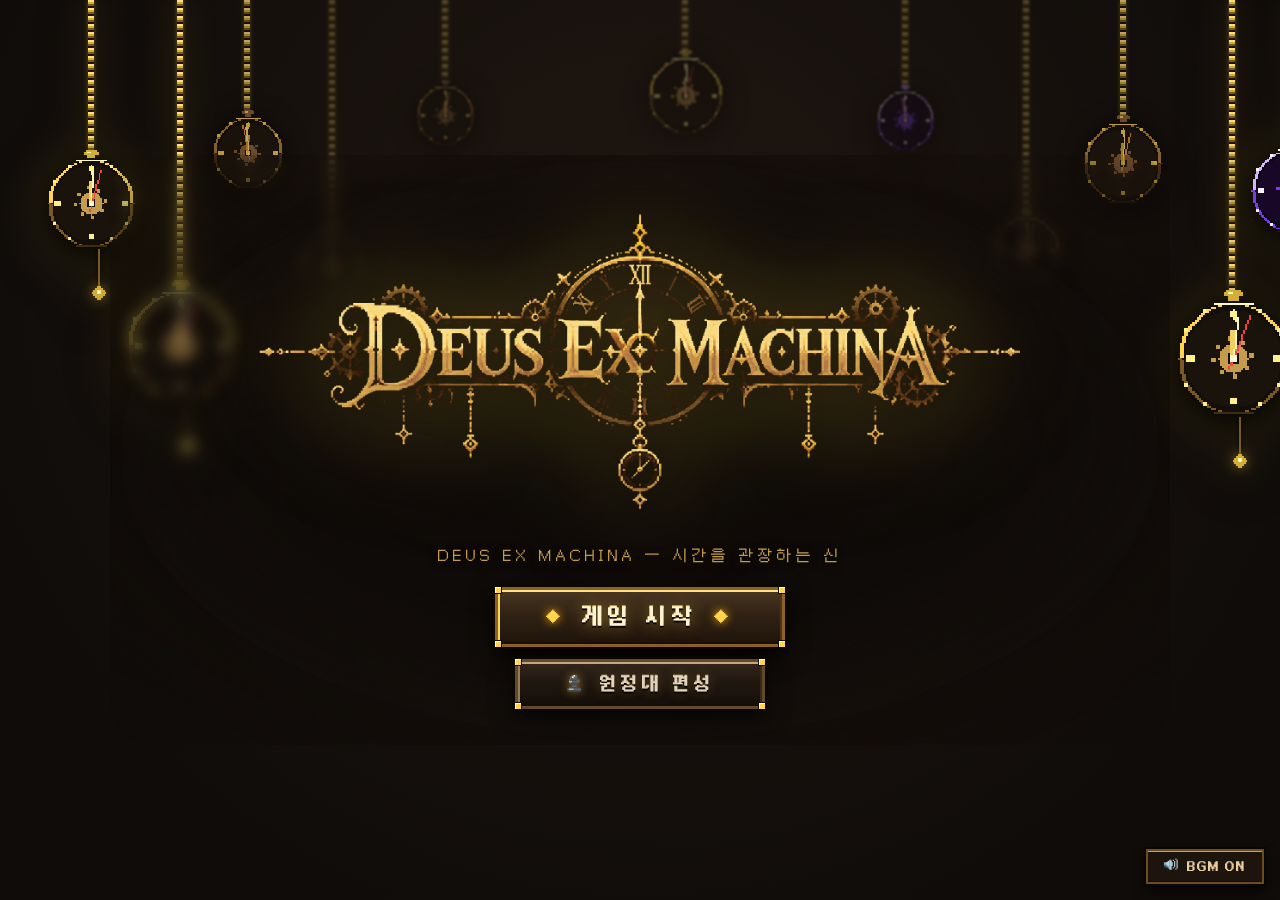
<file: index.html>
<!DOCTYPE html>
<html lang="ko">
<head>
<meta charset="UTF-8">
<meta name="viewport" content="width=device-width, initial-scale=1">
<title>데우스 엑스 마키나 - Deus Ex Machina</title>
<!-- 모나 폰트는 style.css의 @font-face로 로드 (file:// 환경에서 preload CORS 오류 방지) -->
<!-- GSAP 3: 부드러운 물리/모션 트위닝 -->
<script src="https://cdnjs.cloudflare.com/ajax/libs/gsap/3.12.5/gsap.min.js"></script>
<link rel="stylesheet" href="style.css">
</head>
<body>
<div id="app"></div>
<div id="modal"></div>
<div id="chronos-cutscene-overlay" class="chronos-cutscene-overlay" style="display:none;"></div>

<!-- 상시 BGM 음소거 버튼 -->
<button id="bgm-mute-btn" class="bgm-mute-btn" onclick="if(window.BGM) BGM.toggleMute();" title="배경음악 음소거 토글">
  <span class="bgm-icon">🔊</span>
  <span class="bgm-label">BGM ON</span>
</button>

<!-- 사운드 및 모션 라이브러리 -->
<script src="js/audio.js"></script>
<script src="js/clock.js"></script>
<script src="js/fx.js"></script>
<!-- 게임 로직 스크립트 -->
<script src="js/data.js"></script>
<script src="js/battle.js"></script>
<script src="js/main.js"></script>
</body>
</html>
</file>
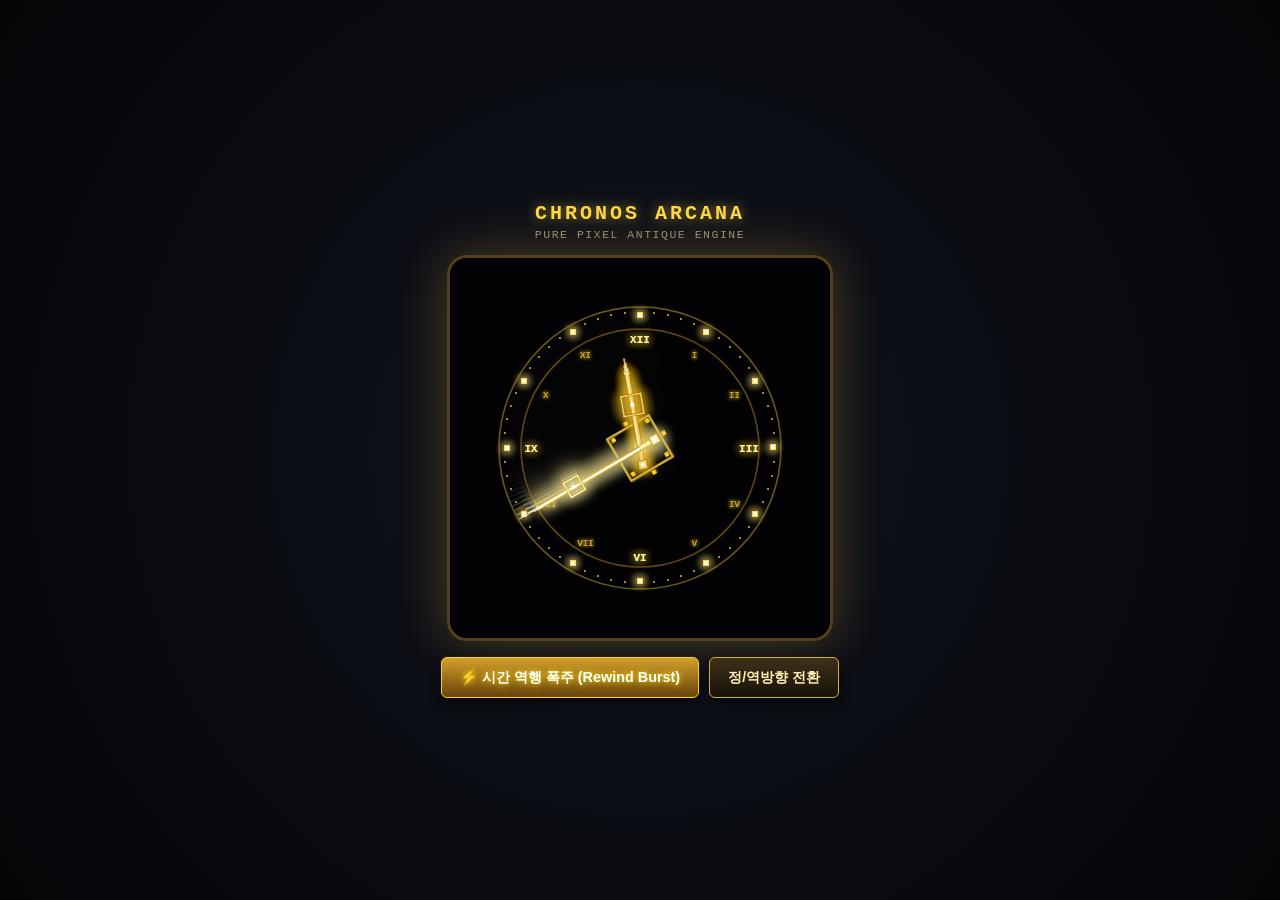
<file: ultimate_pure_clock.html>
<!DOCTYPE html>
<html lang="ko">
<head>
  <meta charset="UTF-8">
  <meta name="viewport" content="width=device-width, initial-scale=1.0, maximum-scale=1.0, user-scalable=no">
  <title>Ultimate Ornate Pixel Clock</title>
  <style>
    * { box-sizing: border-box; margin: 0; padding: 0; user-select: none; }
    body {
      background: radial-gradient(circle at center, #121520 0%, #040507 100%);
      color: #f3e5ab;
      font-family: 'Courier New', monospace;
      min-height: 100vh;
      display: flex;
      flex-direction: column;
      align-items: center;
      justify-content: center;
      overflow: hidden;
    }
    .hud-title { text-align: center; margin-bottom: 14px; z-index: 10; }
    .hud-title h1 {
      font-size: 1.25rem; letter-spacing: 3px; color: #ffd740;
      text-shadow: 0 0 12px rgba(255, 215, 64, 0.6); margin-bottom: 3px;
    }
    .hud-title p { font-size: 0.72rem; color: #9e8e6b; letter-spacing: 1.5px; }
    
    .canvas-container {
      position: relative;
      border: 3px solid #54411a;
      border-radius: 20px;
      background: #000;
      box-shadow: 0 0 50px rgba(255, 200, 50, 0.25), inset 0 0 40px rgba(0, 0, 0, 0.95);
      overflow: hidden;
    }
    canvas {
      display: block;
      image-rendering: pixelated;
      image-rendering: crisp-edges;
    }
    
    .controls {
      margin-top: 16px;
      display: flex;
      gap: 10px;
      z-index: 10;
    }
    button {
      background: linear-gradient(180deg, #3d3118 0%, #171108 100%);
      border: 1px solid #d4af37;
      color: #ffecb3;
      padding: 10px 18px;
      border-radius: 6px;
      font-size: 0.9rem;
      font-weight: bold;
      cursor: pointer;
      box-shadow: 0 4px 12px rgba(0,0,0,0.6);
      transition: all 0.1s;
    }
    button:active {
      transform: scale(0.96);
      background: #524221;
    }
    #btnBurst {
      background: linear-gradient(180deg, #d49f2b 0%, #66430b 100%);
      border-color: #ffd700;
      color: #fff;
      text-shadow: 0 0 6px #ffea00;
    }
  </style>
</head>
<body>

  <div class="hud-title">
    <h1>CHRONOS ARCANA</h1>
    <p>PURE PIXEL ANTIQUE ENGINE</p>
  </div>

  <div class="canvas-container">
    <canvas id="clock" width="380" height="380"></canvas>
  </div>

  <div class="controls">
    <button id="btnBurst">⚡ 시간 역행 폭주 (Rewind Burst)</button>
    <button id="btnToggle">정/역방향 전환</button>
  </div>

  <script>
    const canvas = document.getElementById('clock');
    const ctx = canvas.getContext('2d');
    const W = canvas.width;
    const H = canvas.height;
    const CX = W / 2;
    const CY = H / 2;
    const RADIUS = 145;

    let minuteAngle = 0;
    let hourAngle = 0;
    let gearAngle = 0;
    let baseSpeed = 0.035;
    let burstSpeed = 0;
    let isRewinding = true;

    const ROMAN = ["XII", "I", "II", "III", "IV", "V", "VI", "VII", "VIII", "IX", "X", "XI"];

    function pxRect(x, y, w, h, fill, glow = null, blur = 0) {
      ctx.save();
      if (glow && blur > 0) {
        ctx.shadowColor = glow;
        ctx.shadowBlur = blur;
      }
      ctx.fillStyle = fill;
      ctx.fillRect(Math.floor(x), Math.floor(y), w, h);
      ctx.restore();
    }

    // 1. 다이얼 및 눈금 (고퀄리티 보석 핀치 + 로마숫자)
    function drawDial() {
      // 내곽 황금 링
      ctx.save();
      ctx.strokeStyle = 'rgba(212, 175, 55, 0.25)';
      ctx.lineWidth = 1.5;
      ctx.beginPath();
      ctx.arc(CX, CY, RADIUS - 4, 0, Math.PI * 2);
      ctx.stroke();

      ctx.beginPath();
      ctx.arc(CX, CY, RADIUS - 26, 0, Math.PI * 2);
      ctx.strokeStyle = 'rgba(168, 126, 32, 0.3)';
      ctx.stroke();
      ctx.restore();

      for (let i = 0; i < 60; i++) {
        const ang = (i * Math.PI / 30) - Math.PI / 2;
        const isMajor = (i % 5 === 0);
        const isQuarter = (i % 15 === 0);

        if (isMajor) {
          const pDist = RADIUS - 12;
          const mx = CX + Math.cos(ang) * pDist;
          const my = CY + Math.sin(ang) * pDist;

          // 보석 눈금 소켓
          pxRect(mx - 3, my - 3, 6, 6, '#ffd54f', '#ffe27d', 8);
          pxRect(mx - 2, my - 2, 4, 4, '#fff9c4');
          pxRect(mx - 1, my - 1, 2, 2, '#ffffff');

          // 로마 숫자
          const numIdx = i / 5;
          const numDist = RADIUS - 36;
          const nx = CX + Math.cos(ang) * numDist;
          const ny = CY + Math.sin(ang) * numDist + 4;

          ctx.save();
          ctx.font = isQuarter ? 'bold 11px "Courier New", monospace' : '9px "Courier New", monospace';
          ctx.textAlign = 'center';
          ctx.fillStyle = isQuarter ? '#fff199' : '#d4af37';
          ctx.shadowColor = 'rgba(255, 215, 64, 0.7)';
          ctx.shadowBlur = isQuarter ? 8 : 4;
          ctx.fillText(ROMAN[numIdx], nx, ny);
          ctx.restore();
        } else {
          const sx = CX + Math.cos(ang) * (RADIUS - 10);
          const sy = CY + Math.sin(ang) * (RADIUS - 10);
          pxRect(sx - 1, sy - 1, 2, 2, 'rgba(224, 185, 75, 0.5)');
        }
      }
    }

    // 2. 중앙 톱니바퀴 메커니즘
    function drawGears() {
      ctx.save();
      ctx.translate(CX, CY);
      ctx.rotate(gearAngle);
      ctx.strokeStyle = '#d4af37';
      ctx.lineWidth = 2;
      ctx.strokeRect(-24, -24, 48, 48);

      for (let g = 0; g < 8; g++) {
        const ga = g * (Math.PI / 4);
        pxRect(Math.cos(ga) * 28 - 2, Math.sin(ga) * 28 - 2, 4, 4, '#ffca28');
      }
      ctx.restore();

      // 중앙 보석 너트
      pxRect(CX - 5, CY - 5, 10, 10, '#ffd54f', '#ffd740', 14);
      pxRect(CX - 3, CY - 3, 6, 6, '#fffbe6');
      pxRect(CX - 1, CY - 1, 2, 2, '#ffffff');
    }

    // 3. 초고퀄 앤티크 바늘 렌더러 (클로버 장식 + 입체 음영)
    function drawOrnateHand(angle, length, isHour) {
      ctx.save();
      ctx.translate(CX, CY);
      ctx.rotate(angle);

      const bodyColor = isHour ? '#f5ce62' : '#fff4b8';
      const shadowColor = isHour ? '#8c5e0d' : '#b88b23';
      const highlight = '#ffffff';

      ctx.shadowColor = isHour ? 'rgba(255, 200, 40, 0.8)' : 'rgba(255, 240, 160, 0.95)';
      ctx.shadowBlur = isHour ? 12 : 16;

      // 후면 카운터웨이트 (무게추)
      pxRect(-3, 0, 6, 16, shadowColor);
      pxRect(-2, 0, 4, 16, bodyColor);
      pxRect(-5, 12, 10, 10, shadowColor);
      pxRect(-4, 13, 8, 8, bodyColor);
      pxRect(-2, 15, 4, 4, highlight);

      // 메인 바늘 기둥
      const w = isHour ? 4 : 3;
      pxRect(-w / 2 - 1, -length, w + 2, length, shadowColor);
      pxRect(-w / 2, -length, w, length, bodyColor);
      pxRect(-0.5, -length, 1, length, highlight);

      // 바로크풍 고딕 장식 고리
      const ornY = -length * (isHour ? 0.58 : 0.64);
      const ornSize = isHour ? 20 : 16;
      ctx.strokeStyle = shadowColor;
      ctx.lineWidth = 2.5;
      ctx.strokeRect(-ornSize / 2, ornY - ornSize / 2, ornSize, ornSize);
      ctx.strokeStyle = bodyColor;
      ctx.lineWidth = 1.5;
      ctx.strokeRect(-ornSize / 2, ornY - ornSize / 2, ornSize, ornSize);
      pxRect(-2, ornY - 2, 4, 4, highlight);

      // 뾰족한 창끝 팁 (Spear Tip)
      const tipLen = isHour ? 16 : 22;
      for (let t = 0; t < tipLen; t++) {
        const tw = Math.max(1, Math.floor((1 - t / tipLen) * (isHour ? 6 : 4)));
        pxRect(-tw / 2, -length - t, tw, 1, (t % 2 === 0) ? highlight : bodyColor);
      }

      ctx.restore();
    }

    // 메인 렌더 루프
    function render() {
      // 잔상 연출 (Motion Blur)
      ctx.fillStyle = burstSpeed > 0.05 ? 'rgba(4, 5, 7, 0.18)' : 'rgba(4, 5, 7, 0.35)';
      ctx.fillRect(0, 0, W, H);

      const dir = isRewinding ? -1 : 1;
      const speed = (baseSpeed + burstSpeed) * dir;
      minuteAngle += speed;
      hourAngle += speed / 12;
      gearAngle -= speed * 0.5;

      if (burstSpeed > 0.001) {
        burstSpeed *= 0.97;
      } else {
        burstSpeed = 0;
      }

      // 렌더 계층 순서
      drawDial();
      drawGears();
      drawOrnateHand(hourAngle, RADIUS * 0.52, true);   // 시침
      drawOrnateHand(minuteAngle, RADIUS * 0.82, false); // 분침

      requestAnimationFrame(render);
    }

    document.getElementById('btnBurst').addEventListener('click', () => {
      isRewinding = true;
      burstSpeed = 0.65;
    });

    document.getElementById('btnToggle').addEventListener('click', () => {
      isRewinding = !isRewinding;
    });

    render();
  </script>
</body>
</html>
</file>
<file: style.css>
/* ===== 모나 폰트 (Mona Font) 로컬 웹폰트 등록 ===== */
@font-face {
  font-family: 'MonaFont';
  src: url('fonts/Mona12.ttf') format('truetype');
  font-weight: 400;
  font-style: normal;
  font-display: swap;
}

@font-face {
  font-family: 'MonaFont';
  src: url('fonts/Mona12-Bold.ttf') format('truetype');
  font-weight: 700;
  font-style: normal;
  font-display: swap;
}

@font-face {
  font-family: 'MonaFont';
  src: url('fonts/Mona12-Bold.ttf') format('truetype');
  font-weight: 900;
  font-style: normal;
  font-display: swap;
}

@font-face {
  font-family: 'Mona';
  src: url('fonts/Mona12.ttf') format('truetype');
  font-weight: 400;
  font-style: normal;
  font-display: swap;
}

@font-face {
  font-family: 'Mona';
  src: url('fonts/Mona12-Bold.ttf') format('truetype');
  font-weight: 700;
  font-style: normal;
  font-display: swap;
}

@font-face {
  font-family: 'Mona';
  src: url('fonts/Mona12-Bold.ttf') format('truetype');
  font-weight: 900;
  font-style: normal;
  font-display: swap;
}

/* ===== 메이플 체스 디펜스 : 디자인 시스템 ===== */
:root {
  --bg-deep: #0f0c0a;
  --bg-dark: #191410;
  --bg-panel: #241c15;
  --bg-parchment: #ecdcb9;
  --bg-parchment-dark: #d8c29d;
  
  --gold-light: #f5d77f;
  --gold-main: #c59b4c;
  --gold-dark: #7a5a22;
  --gold-glow: rgba(197, 155, 76, 0.45);
  
  --crimson: #a62a2a;
  --crimson-light: #e04545;
  --blue-mana: #3b82f6;
  --blue-mana-glow: rgba(59, 130, 246, 0.5);

  --font-main: 'MonaFont', 'Mona', sans-serif;
  --font-serif: 'MonaFont', 'Mona', sans-serif;
  --font-title: 'MonaFont', 'Mona', sans-serif;
}

* {
  box-sizing: border-box;
  user-select: none;
  -webkit-user-drag: none;
}

body, button, input, select, textarea {
  font-family: var(--font-main);
  text-rendering: optimizeLegibility;
  -webkit-font-smoothing: antialiased;
}

body {
  margin: 0;
  padding: 0;
  min-height: 100vh;
  background-color: var(--bg-deep);
  background-image: 
    radial-gradient(circle at 50% 30%, rgba(35, 25, 18, 0.8) 0%, rgba(15, 12, 10, 0.95) 80%),
    radial-gradient(circle at 80% 80%, rgba(50, 20, 15, 0.3) 0%, transparent 60%);
  color: #eeddc5;
  font-family: var(--font-main);
  overflow-x: hidden;
  font-feature-settings: "palt";
}

/* 스크롤바 커스텀 */
::-webkit-scrollbar {
  width: 8px;
  height: 8px;
}
::-webkit-scrollbar-track {
  background: #140f0c;
}
::-webkit-scrollbar-thumb {
  background: var(--gold-dark);
  border-radius: 4px;
}
::-webkit-scrollbar-thumb:hover {
  background: var(--gold-main);
}

/* 공통 버튼 */
button {
  font-family: var(--font-title);
  outline: none;
}

.btn {
  background: linear-gradient(180deg, #3d2f23 0%, #241a12 100%);
  color: #ecdcb9;
  border: 1px solid var(--gold-dark);
  border-radius: 4px;
  padding: 10px 20px;
  font-weight: 700;
  cursor: pointer;
  transition: all 0.2s cubic-bezier(0.16, 1, 0.3, 1);
  box-shadow: 0 4px 10px rgba(0, 0, 0, 0.6), inset 0 1px 0 rgba(255, 255, 255, 0.1);
  display: inline-flex;
  align-items: center;
  justify-content: center;
  gap: 8px;
}
.btn:hover:not(:disabled) {
  border-color: var(--gold-main);
  background: linear-gradient(180deg, #4f3d2f 0%, #30241a 100%);
  box-shadow: 0 6px 14px rgba(0, 0, 0, 0.7), 0 0 12px var(--gold-glow);
  transform: translateY(-2px);
  color: #fff;
}
.btn:active:not(:disabled) {
  transform: translateY(1px);
}
.btn:disabled {
  opacity: 0.35;
  cursor: not-allowed;
  filter: grayscale(0.8);
}
.btn.big {
  font-size: 18px;
  padding: 14px 34px;
}
.btn.sm {
  padding: 6px 12px;
  font-size: 13px;
}
.btn.gold-btn {
  background: linear-gradient(180deg, #c59b4c 0%, #89672c 100%);
  color: #1a1208;
  border-color: var(--gold-light);
  box-shadow: 0 4px 12px rgba(0, 0, 0, 0.7), 0 0 10px rgba(197, 155, 76, 0.3);
}
.btn.gold-btn:hover:not(:disabled) {
  background: linear-gradient(180deg, #e0b665 0%, #a27a37 100%);
  color: #0d0904;
}

/* ===== 타이틀 화면 : 주렁주렁 매달린 시계 숲 (Hanging Clocks Forest) ===== */
.title-screen {
  position: relative;
  min-height: 100vh;
  width: 100%;
  box-sizing: border-box;
  display: flex;
  flex-direction: column;
  align-items: center;
  justify-content: center;
  text-align: center;
  padding: 40px 20px;
  overflow: hidden;
}

.title-content {
  position: relative;
  z-index: 10;
  max-width: 1060px;
  width: 96%;
  margin: 0 auto;
  pointer-events: auto;
  background: radial-gradient(ellipse 65% 65% at 50% 46%, rgba(12, 9, 7, 0.9) 0%, rgba(12, 9, 7, 0.75) 52%, rgba(12, 9, 7, 0.2) 82%, transparent 100%);
  padding: 44px 50px 36px 50px;
  border-radius: 40px;
  backdrop-filter: blur(7px);
  -webkit-mask-image: radial-gradient(ellipse 72% 72% at 50% 50%, #000 68%, transparent 100%);
  mask-image: radial-gradient(ellipse 72% 72% at 50% 50%, #000 68%, transparent 100%);
}

.title-logo-wrap {
  display: flex;
  justify-content: center;
  align-items: center;
  margin-bottom: 18px;
}
.title-logo-img {
  max-width: 880px;
  width: 100%;
  height: auto;
  display: block;
  image-rendering: -webkit-optimize-contrast;
  image-rendering: crisp-edges;
  filter: contrast(1.05) brightness(1.02) drop-shadow(0 10px 28px rgba(0, 0, 0, 0.95)) drop-shadow(0 0 45px rgba(212, 175, 55, 0.5));
  animation: logoFloat 4.8s ease-in-out infinite alternate;
}

@keyframes logoFloat {
  0% { transform: translateY(0) scale(1); }
  100% { transform: translateY(-7px) scale(1.018); }
}

.main-title {
  display: none;
}
.sub-title {
  font-size: 15px;
  color: var(--gold-main);
  letter-spacing: 4px;
  margin-bottom: 22px;
  text-transform: uppercase;
  text-shadow: 0 2px 8px rgba(0, 0, 0, 0.8);
}
.title-desc {
  font-size: 16px;
  line-height: 1.8;
  color: #c4b5a0;
  margin-bottom: 36px;
  max-width: 780px;
  margin-left: auto;
  margin-right: auto;
}

/* ===== 타이틀 화면 : 초고퀄 앤티크 도트 시작 버튼 ===== */
.title-actions {
  display: flex;
  flex-direction: column;
  justify-content: center;
  align-items: center;
  gap: 12px;
  margin-top: 18px;
}

.title-start-btn {
  position: relative;
  display: inline-flex;
  align-items: center;
  justify-content: center;
  gap: 16px;
  min-width: 290px;
  padding: 15px 44px;
  background: linear-gradient(180deg, #4a3622 0%, #2f2114 48%, #1f140b 100%);
  border: 3px solid #8c6228;
  /* 클래식 도트 Bevel 계단형 테두리 */
  box-shadow:
    0 0 0 2px #0d0805,
    0 8px 24px rgba(0, 0, 0, 0.85),
    inset 0 2px 0 #ffe082,
    inset 2px 0 0 #ffd54f,
    inset -2px 0 0 #4a341b,
    inset 0 -2px 0 #180f08;
  color: #fff4d1;
  font-family: var(--font-title);
  font-size: 21px;
  font-weight: 900;
  letter-spacing: 5px;
  cursor: pointer;
  user-select: none;
  image-rendering: pixelated;
  transition: all 0.12s steps(2);
}

.title-start-btn .btn-text {
  text-shadow:
    0 2px 0 #0d0805,
    0 -1px 0 #ffe082,
    0 0 16px rgba(255, 215, 64, 0.55);
}

.title-start-btn .btn-rune-left,
.title-start-btn .btn-rune-right {
  color: #ffd54f;
  font-size: 15px;
  text-shadow: 0 0 10px #ffb300, 0 1px 0 #000;
  transition: transform 0.12s steps(2);
  line-height: 1;
}

/* 4각 앤티크 픽셀 리벳/코너 */
.btn-pixel-corner {
  position: absolute;
  width: 6px;
  height: 6px;
  background: #ffd54f;
  box-shadow: 0 0 0 1px #0d0805, inset 1px 1px 0 #ffffff;
}
.btn-pixel-corner.tl { top: -3px; left: -3px; }
.btn-pixel-corner.tr { top: -3px; right: -3px; }
.btn-pixel-corner.bl { bottom: -3px; left: -3px; }
.btn-pixel-corner.br { bottom: -3px; right: -3px; }

/* 호버 시 : 앤티크 금빛 도트 발광 */
.title-start-btn:hover {
  background: linear-gradient(180deg, #5c4228 0%, #3d2b1a 48%, #26190e 100%);
  border-color: #ffd54f;
  color: #ffffff;
  transform: translateY(-2px);
  box-shadow:
    0 0 0 2px #0d0805,
    0 0 28px rgba(255, 215, 64, 0.7),
    0 10px 28px rgba(0, 0, 0, 0.9),
    inset 0 2px 0 #fffde7,
    inset 2px 0 0 #ffe082,
    inset -2px 0 0 #593f21,
    inset 0 -2px 0 #180f08;
}
.title-start-btn:hover .btn-rune-left {
  transform: translateX(-4px);
  color: #fffde7;
}
.title-start-btn:hover .btn-rune-right {
  transform: translateX(4px);
  color: #fffde7;
}

/* 클릭 액션 (기계식 도트 스위치 손맛) */
.title-start-btn:active {
  transform: translateY(2px);
  box-shadow:
    0 0 0 2px #0d0805,
    0 4px 12px rgba(0, 0, 0, 0.9),
    inset 0 2px 0 #180f08,
    inset 2px 0 0 #180f08,
    inset -2px 0 0 #ffd54f,
    inset 0 -2px 0 #ffe082;
}

.title-sub-btn {
  position: relative;
  display: inline-flex;
  align-items: center;
  justify-content: center;
  gap: 12px;
  min-width: 250px;
  padding: 12px 36px;
  background: linear-gradient(180deg, #33261c 0%, #201710 48%, #140d08 100%);
  border: 3px solid #63492c;
  box-shadow:
    0 0 0 2px #0a0604,
    0 8px 24px rgba(0, 0, 0, 0.8),
    inset 0 2px 0 #c2a880,
    inset 2px 0 0 #947b56,
    inset -2px 0 0 #3a2817,
    inset 0 -2px 0 #140d08;
  color: #e3d3ba;
  font-family: var(--font-title);
  font-size: 17px;
  font-weight: 800;
  letter-spacing: 4px;
  cursor: pointer;
  user-select: none;
  image-rendering: pixelated;
  transition: all 0.12s steps(2);
}

.title-sub-btn .btn-text {
  text-shadow:
    0 2px 0 #0a0604,
    0 -1px 0 #cbb28d,
    0 0 12px rgba(212, 175, 55, 0.35);
}

.title-sub-btn .btn-sub-icon {
  font-size: 18px;
  color: #d4af37;
  text-shadow: 0 0 8px rgba(212, 175, 55, 0.6);
  line-height: 1;
}

.title-sub-btn:hover {
  background: linear-gradient(180deg, #473527 0%, #2e2117 48%, #1c130c 100%);
  border-color: #d4af37;
  color: #ffffff;
  transform: translateY(-2px);
  box-shadow:
    0 0 0 2px #0a0604,
    0 0 24px rgba(212, 175, 55, 0.5),
    0 10px 26px rgba(0, 0, 0, 0.9),
    inset 0 2px 0 #ffecb3,
    inset 2px 0 0 #d4af37,
    inset -2px 0 0 #523b21,
    inset 0 -2px 0 #140d08;
}
.title-sub-btn:active {
  transform: translateY(2px);
  box-shadow:
    0 0 0 2px #0a0604,
    0 4px 12px rgba(0, 0, 0, 0.9),
    inset 0 2px 0 #140d08,
    inset 2px 0 0 #140d08,
    inset -2px 0 0 #947b56,
    inset 0 -2px 0 #c2a880;
}

/* ===== 상시 BGM 음소거 버튼 (도트 앤티크 플레이트 스타일) ===== */
.bgm-mute-btn {
  position: fixed;
  bottom: 16px;
  right: 16px;
  z-index: 10020;
  display: flex;
  align-items: center;
  gap: 8px;
  padding: 8px 16px;
  background: #1c140d;
  border: 2px solid #6b4c23;
  box-shadow:
    0 0 0 2px #0a0604,
    0 6px 14px rgba(0, 0, 0, 0.75),
    inset 0 1px 0 #cba14d,
    inset 0 -1px 0 #120b06;
  color: #e6ce9e;
  font-family: var(--font-title);
  font-size: 13px;
  font-weight: 700;
  cursor: pointer;
  user-select: none;
  image-rendering: pixelated;
  transition: all 0.12s steps(2);
}
.bgm-mute-btn:hover {
  background: #2b1f14;
  border-color: #ffd54f;
  color: #fff;
  transform: translateY(-2px);
  box-shadow:
    0 0 0 2px #0a0604,
    0 0 14px rgba(212, 175, 55, 0.45),
    0 8px 18px rgba(0, 0, 0, 0.85),
    inset 0 1px 0 #ffecb3,
    inset 0 -1px 0 #120b06;
}
.bgm-mute-btn:active {
  transform: translateY(2px);
  box-shadow:
    0 0 0 2px #0a0604,
    inset 0 1px 0 #120b06,
    inset 0 -1px 0 #cba14d;
}
.bgm-mute-btn.muted {
  background: #15181e;
  border-color: #4b5563;
  color: #9ca3af;
  box-shadow:
    0 0 0 2px #08090c,
    0 4px 10px rgba(0, 0, 0, 0.6),
    inset 0 1px 0 #6b7280,
    inset 0 -1px 0 #0d0f12;
}
.bgm-mute-btn.muted:hover {
  border-color: #9ca3af;
  color: #f3f4f6;
}
.bgm-mute-btn .bgm-icon {
  font-size: 15px;
  line-height: 1;
}
.bgm-mute-btn .bgm-label {
  letter-spacing: 1px;
}

/* 매달린 시계 컨테이너 */
.hanging-clocks-container {
  position: absolute;
  top: 0;
  left: 0;
  width: 100%;
  height: 100%;
  pointer-events: none;
  overflow: hidden;
  z-index: 2;
}

.hanging-clock {
  position: absolute;
  top: 0;
  display: flex;
  flex-direction: column;
  align-items: center;
  transform-origin: top center;
  animation: hangingSway var(--sway-dur, 6s) ease-in-out infinite alternate;
  animation-delay: var(--sway-delay, 0s);
  pointer-events: none;
}

@keyframes hangingSway {
  0% { transform: rotate(-3deg); }
  100% { transform: rotate(3deg); }
}

/* 체인 (사슬 줄 - 픽셀 도트 스타일) */
.pixel-chain {
  width: 6px;
  background: repeating-linear-gradient(
    to bottom,
    #ffe082 0px,
    #ffe082 2px,
    #d4af37 2px,
    #d4af37 4px,
    #7a5a22 4px,
    #7a5a22 6px,
    transparent 6px,
    transparent 8px
  );
  box-shadow: 0 0 4px rgba(212, 175, 55, 0.4);
  image-rendering: pixelated;
  image-rendering: crisp-edges;
}

/* 회중시계 래퍼 */
.pocket-watch-wrap {
  position: relative;
  display: flex;
  flex-direction: column;
  align-items: center;
  pointer-events: auto;
  cursor: pointer;
  transition: transform 0.2s ease, filter 0.2s ease;
}
.pocket-watch-wrap:hover {
  transform: scale(1.08);
  filter: drop-shadow(0 0 16px #ffd700) brightness(1.22) !important;
}

/* 64x64 픽셀 도트 시계 캔버스 */
.pixel-clock-canvas {
  width: 100%;
  height: 100%;
  display: block;
  image-rendering: pixelated;
  image-rendering: crisp-edges;
  filter: drop-shadow(0 4px 14px rgba(0, 0, 0, 0.9));
}

/* 도트 진자 (Pixel Pendulum) */
.pixel-pendulum {
  position: absolute;
  top: 94%;
  left: 50%;
  display: flex;
  flex-direction: column;
  align-items: center;
  transform-origin: top center;
  animation: pixelPendulumSwing var(--pend-dur, 2.5s) ease-in-out infinite alternate;
  animation-delay: var(--pend-delay, 0s);
  pointer-events: none;
  image-rendering: pixelated;
}
@keyframes pixelPendulumSwing {
  0% { transform: translateX(-50%) rotate(-14deg); }
  100% { transform: translateX(-50%) rotate(14deg); }
}
.pixel-pendulum-rod {
  width: 2px;
  height: 38px;
  box-shadow: 0 0 4px rgba(0,0,0,0.8);
}
.pixel-pendulum-bob {
  margin-top: -2px;
  image-rendering: pixelated;
  filter: drop-shadow(0 0 6px rgba(255, 215, 64, 0.45));
}
.pixel-bob-svg {
  display: block;
  image-rendering: pixelated;
  shape-rendering: crispEdges;
}

/* 뎁스 레이어 (원근감) */
.layer-bg {
  opacity: 0.42;
  filter: blur(1.2px) brightness(0.72);
}
.layer-mid {
  opacity: 0.78;
  filter: brightness(0.92);
}
.layer-fg {
  opacity: 1;
  filter: drop-shadow(0 8px 24px rgba(0, 0, 0, 0.8)) drop-shadow(0 0 14px rgba(212, 175, 55, 0.25));
}

/* 타이틀 배경 부유 입자 (시간의 입자들) */
.title-particles {
  position: absolute;
  inset: 0;
  pointer-events: none;
  overflow: hidden;
  z-index: 1;
}
.time-mote {
  position: absolute;
  bottom: -20px;
  width: 4px;
  height: 4px;
  border-radius: 0;
  image-rendering: pixelated;
  image-rendering: crisp-edges;
  background: #fde047;
  box-shadow: 0 0 0 1px rgba(0, 0, 0, 0.6), 0 0 6px #fde047;
  opacity: 0;
  animation: floatMote 8s steps(60) infinite;
}
.time-mote.tm-1 { background: #d97706; box-shadow: 0 0 0 1px rgba(0,0,0,0.6), 0 0 6px #d97706; width: 4px; height: 4px; }
.time-mote.tm-2 { background: #c084fc; box-shadow: 0 0 0 1px rgba(0,0,0,0.6), 0 0 8px #c084fc; width: 6px; height: 6px; }
.time-mote.tm-3 { background: #fbbf24; box-shadow: 0 0 0 1px rgba(0,0,0,0.6), 0 0 4px #fbbf24; width: 3px; height: 3px; }
.time-mote.tm-4 { background: #b4823c; box-shadow: 0 0 0 1px rgba(0,0,0,0.6), 0 0 8px #b4823c; width: 5px; height: 5px; }
.time-mote.tm-5 { background: #fef08a; box-shadow: 0 0 0 1px rgba(0,0,0,0.6), 0 0 6px #fef08a; width: 4px; height: 4px; }

@keyframes floatMote {
  0% { transform: translateY(0) scale(0.6); opacity: 0; }
  15% { opacity: 0.75; }
  85% { opacity: 0.75; }
  100% { transform: translateY(-110vh) scale(1.2); opacity: 0; }
}

/* HUD 상단 바 */
.hud {
  display: flex;
  justify-content: space-between;
  align-items: center;
  padding: 10px 28px;
  background: linear-gradient(180deg, #1f1812 0%, #140f0c 100%);
  border-bottom: 2px solid var(--gold-dark);
  box-shadow: 0 4px 14px rgba(0, 0, 0, 0.7);
  z-index: 10;
  position: relative;
}
.hud-left {
  display: flex;
  gap: 22px;
  font-size: 15px;
  font-weight: 700;
}
.hud-item {
  display: inline-flex;
  align-items: center;
  gap: 6px;
}
.gold-val { color: var(--gold-light); }
.hp-val { color: #f87171; }
.deck-val { color: #93c5fd; }
.hud-right {
  display: flex;
  gap: 10px;
}

/* ===== 메이플스토리 스타일 원정대 편성 화면 (시작 화면 앤티크 골드 & 딥 우드 테마 통일) ===== */
.maple-select-screen {
  position: fixed;
  inset: 0;
  width: 100vw;
  height: 100vh;
  z-index: 100;
  display: flex;
  flex-direction: column;
  overflow: hidden;
  background-color: var(--bg-deep); /* #0f0c0a */
  background-image: 
    radial-gradient(circle at 50% 30%, rgba(38, 27, 19, 0.9) 0%, rgba(15, 12, 10, 0.98) 75%),
    radial-gradient(circle at 80% 80%, rgba(55, 24, 16, 0.4) 0%, transparent 60%);
  color: #eeddc5;
  font-family: var(--font-main);
  user-select: none;
}

/* 상단 헤더 바 */
.maple-select-header {
  height: 52px;
  flex-shrink: 0;
  padding: 0 32px;
  display: flex;
  align-items: center;
  justify-content: space-between;
  border-bottom: 2px solid #5a4128;
  background: linear-gradient(180deg, rgba(28, 20, 14, 0.95) 0%, rgba(18, 13, 9, 0.92) 100%);
  box-shadow: 0 4px 16px rgba(0, 0, 0, 0.8), inset 0 1px 0 rgba(212, 175, 55, 0.2);
  backdrop-filter: blur(8px);
  z-index: 10;
}
.header-left {
  display: flex;
  align-items: center;
  gap: 12px;
}
.remaster-badge {
  background: linear-gradient(180deg, #d4af37 0%, #8c6d23 100%);
  color: #120c07;
  font-family: var(--font-title);
  font-size: 11px;
  font-weight: 900;
  padding: 3px 8px;
  border-radius: 3px;
  letter-spacing: 1.5px;
  border: 1px solid #ffe082;
  box-shadow: 0 0 10px rgba(212, 175, 55, 0.5);
}
.header-title {
  font-family: var(--font-title);
  font-size: 20px;
  font-weight: 900;
  color: var(--gold-light);
  letter-spacing: 1px;
  text-shadow: 0 2px 8px rgba(0, 0, 0, 0.9), 0 0 14px rgba(212, 175, 55, 0.4);
}
.header-sub {
  font-family: var(--font-title);
  font-size: 12px;
  font-weight: 700;
  color: var(--gold-main);
  letter-spacing: 2px;
  opacity: 0.9;
}
.header-right {
  display: flex;
  align-items: center;
}
.header-guide-pill {
  background: rgba(28, 20, 14, 0.85);
  border: 1px solid #7a5a22;
  border-radius: 20px;
  padding: 5px 16px;
  font-size: 12.5px;
  color: #e3d3ba;
  display: flex;
  align-items: center;
  gap: 8px;
  box-shadow: inset 0 1px 0 rgba(255, 255, 255, 0.08);
}
.header-guide-pill b {
  color: var(--gold-light);
}
.guide-dot {
  color: #ffd54f;
  font-size: 10px;
  animation: guidePulse 1.8s infinite alternate ease-in-out;
}
@keyframes guidePulse {
  0% { opacity: 0.4; transform: scale(0.8); }
  100% { opacity: 1; transform: scale(1.2); }
}

/* 메인 바디 영역 (좌측/중앙 쇼케이스 + 우측 클래스 패널) */
.maple-select-body {
  flex: 1;
  min-height: 0;
  display: flex;
  padding: 16px 32px 0 32px; /* 바닥에 딱 닿도록 하단 패딩 0 처리 */
  gap: 28px;
  position: relative;
  overflow: hidden;
}

/* 좌측/중앙 프리뷰 컨테이너 */
.maple-preview-container {
  flex: 1;
  min-width: 0;
  display: flex;
  position: relative;
  align-items: stretch;
}

/* 좌측 히어로 상세 정보 컬럼 */
.maple-hero-info {
  width: 420px;
  max-width: 440px;
  flex-shrink: 0;
  display: flex;
  flex-direction: column;
  justify-content: center;
  z-index: 5;
  padding-right: 16px;
  padding-bottom: 12px;
  overflow-y: auto;
}
.hero-category-tag {
  display: flex;
  align-items: center;
  gap: 6px;
  font-size: 13.5px;
  font-weight: 700;
  margin-bottom: 4px;
}
.hero-category-tag .tag-check {
  color: #ffd54f;
  font-weight: 900;
  font-size: 15px;
  text-shadow: 0 0 8px rgba(255, 215, 64, 0.6);
}
.hero-category-tag .tag-text {
  color: #fffde7;
}
.hero-category-tag .tag-role {
  color: #c4b5a0;
  font-weight: 600;
}
.hero-name {
  font-family: var(--font-title);
  font-size: 42px;
  font-weight: 900;
  color: #ffffff;
  letter-spacing: -1.5px;
  margin: 0;
  line-height: 1.1;
  text-shadow: 0 4px 18px rgba(0, 0, 0, 0.95), 0 0 24px rgba(212, 175, 55, 0.45);
}
.hero-en-name {
  font-family: var(--font-title);
  font-size: 13px;
  font-weight: 800;
  color: var(--gold-main);
  letter-spacing: 2px;
  margin-top: 2px;
  margin-bottom: 6px;
}
.hero-title {
  font-size: 16.5px;
  font-weight: 700;
  color: var(--gold-light);
  margin-bottom: 8px;
  text-shadow: 0 2px 6px rgba(0, 0, 0, 0.85);
}
.hero-lore {
  font-size: 12.5px;
  color: #c4b5a0;
  line-height: 1.55;
  margin: 0 0 14px 0;
  text-shadow: 0 1px 3px rgba(0, 0, 0, 0.8);
}

/* 스펙 명세 카드 (시작 화면 딥 우드 테마) */
.hero-specs-card {
  background: linear-gradient(180deg, rgba(34, 25, 18, 0.92) 0%, rgba(20, 14, 10, 0.96) 100%);
  border: 1.5px solid #63492c;
  border-radius: 8px;
  padding: 12px 14px;
  display: flex;
  flex-direction: column;
  gap: 8px;
  box-shadow: 0 8px 24px rgba(0, 0, 0, 0.8), inset 0 1px 0 rgba(212, 175, 55, 0.15);
}
.spec-row {
  display: flex;
  align-items: flex-start;
  font-size: 12px;
  line-height: 1.45;
}
.spec-lbl {
  width: 70px;
  flex-shrink: 0;
  color: #d4af37;
  font-weight: 800;
  font-size: 11.5px;
}
.spec-val {
  color: #eeddc5;
  flex: 1;
  display: flex;
  gap: 8px;
  align-items: center;
}
.spec-val-col {
  display: flex;
  flex-direction: column;
  gap: 2px;
  flex: 1;
}
.stat-badge {
  padding: 2px 8px;
  border-radius: 4px;
  font-weight: 800;
  font-size: 12px;
}
.stat-badge.hp {
  background: rgba(166, 42, 42, 0.25);
  border: 1px solid #e04545;
  color: #fca5a5;
}
.stat-badge.atk {
  background: rgba(197, 155, 76, 0.25);
  border: 1px solid #d4af37;
  color: #fef08a;
}
.passive-title {
  color: #ffd54f;
  font-weight: 800;
  font-size: 12px;
}
.passive-desc {
  color: #eeddc5;
  font-size: 11.5px;
}
.promo-title {
  color: var(--gold-light);
  font-weight: 800;
  font-size: 12px;
}
.promo-bonus {
  color: #6ee7b7;
  font-size: 11px;
}
.promo-desc {
  color: #eeddc5;
  font-size: 11.5px;
}
.spec-cards-list {
  display: flex;
  flex-wrap: wrap;
  gap: 4px;
  flex: 1;
}
.card-pill {
  background: #140d08;
  border: 1px solid #5a4128;
  border-radius: 4px;
  padding: 2px 6px;
  font-size: 10.5px;
  color: #eeddc5;
}
.card-pill.ult {
  background: rgba(197, 155, 76, 0.2);
  border-color: #ffd54f;
  color: #ffd54f;
  font-weight: 800;
}

/* 편성 등록/제외 액션 버튼 */
.hero-enlist-box {
  margin-top: 12px;
}
.maple-enlist-btn {
  width: 100%;
  padding: 12px 16px;
  border-radius: 6px;
  font-family: var(--font-title);
  font-size: 14px;
  font-weight: 800;
  letter-spacing: 1px;
  display: flex;
  align-items: center;
  justify-content: center;
  gap: 10px;
  cursor: pointer;
  transition: all 0.18s cubic-bezier(0.16, 1, 0.3, 1);
}
.maple-enlist-btn.add {
  background: linear-gradient(180deg, #4d3620 0%, #302013 48%, #1f140b 100%);
  border: 2px solid #d4af37;
  color: #fffde7;
  box-shadow: 0 0 16px rgba(212, 175, 55, 0.4), inset 0 1px 0 #ffe082;
}
.maple-enlist-btn.add:hover {
  background: linear-gradient(180deg, #63472c 0%, #3d2a19 48%, #26190e 100%);
  border-color: #ffd54f;
  color: #ffffff;
  box-shadow: 0 0 24px rgba(255, 215, 64, 0.7);
  transform: translateY(-2px);
}
.maple-enlist-btn.remove {
  background: linear-gradient(180deg, #5c1818 0%, #380d0d 100%);
  border: 1.5px solid #e04545;
  color: #fee2e2;
  box-shadow: 0 0 16px rgba(224, 69, 69, 0.4);
}
.maple-enlist-btn.remove:hover {
  background: linear-gradient(180deg, #782020 0%, #4a1212 100%);
  border-color: #fca5a5;
  box-shadow: 0 0 22px rgba(224, 69, 69, 0.65);
  transform: translateY(-2px);
}
.maple-enlist-btn.full {
  background: #1c140e;
  border: 1.5px solid #4a3625;
  color: #7a6a5b;
  cursor: not-allowed;
}

/* 중앙 대형 히어로 일러스트레이션 랩 (바닥 접지형 정렬) */
.maple-hero-illust-wrap {
  flex: 1;
  display: flex;
  flex-direction: column;
  align-items: center;
  justify-content: flex-end; /* 캐릭터가 바닥에 딱 닿도록 하단 밀착 */
  position: relative;
  min-width: 0;
  z-index: 2;
  padding-bottom: 0px;
  margin-bottom: 0px;
}

/* [8등신 원화 캐릭터 반투명 백드롭 레이어 (초대형 웅장 스케일 확대)] */
.maple-hero-backdrop-wrap {
  position: absolute;
  bottom: 0px;
  left: 50%;
  transform: translateX(-50%);
  width: 880px;
  height: calc(100vh - 100px);
  max-height: 90vh;
  display: flex;
  align-items: flex-end;
  justify-content: center;
  pointer-events: none;
  z-index: 1;
  overflow: visible;
}
.maple-hero-backdrop-img {
  height: 100%;
  width: auto;
  max-width: 100%;
  object-fit: contain;
  object-position: bottom center;
  opacity: 0.46; /* 2등신 뒤에 웅장하고 은은하게 반투명 처리 */
  filter: contrast(1.1) brightness(1.06) drop-shadow(0 0 50px rgba(212, 175, 55, 0.55));
  -webkit-mask-image: linear-gradient(to bottom, rgba(0,0,0,0) 0%, rgba(0,0,0,0.95) 8%, rgba(0,0,0,1) 20%, rgba(0,0,0,1) 84%, rgba(0,0,0,0.18) 96%, transparent 100%);
  mask-image: linear-gradient(to bottom, rgba(0,0,0,0) 0%, rgba(0,0,0,0.95) 8%, rgba(0,0,0,1) 20%, rgba(0,0,0,1) 84%, rgba(0,0,0,0.18) 96%, transparent 100%);
  animation: backdropSubtlePulse 4.5s ease-in-out infinite alternate;
  transition: opacity 0.3s ease;
}
@keyframes backdropSubtlePulse {
  0% { transform: scale(1) translateY(0); opacity: 0.42; }
  100% { transform: scale(1.025) translateY(-6px); opacity: 0.52; }
}

/* 8등신 원화 미등록 시 표시되는 대형 황금 실루엣 플레이스홀더 */
.maple-hero-backdrop-placeholder {
  width: 460px;
  height: calc(100vh - 170px);
  max-height: 78vh;
  display: flex;
  flex-direction: column;
  align-items: center;
  justify-content: center;
  border: 2px dashed rgba(212, 175, 55, 0.35);
  border-radius: 20px;
  background: radial-gradient(ellipse at center, rgba(42, 30, 20, 0.55) 0%, rgba(15, 12, 10, 0.28) 70%, transparent 100%);
  box-shadow: 0 0 32px rgba(0, 0, 0, 0.5), inset 0 0 28px rgba(212, 175, 55, 0.08);
  position: relative;
  opacity: 0.65;
  animation: phBreathe 3s ease-in-out infinite alternate;
}
@keyframes phBreathe {
  0% { opacity: 0.5; }
  100% { opacity: 0.75; }
}
.backdrop-ph-frame {
  display: flex;
  flex-direction: column;
  align-items: center;
  gap: 12px;
  text-align: center;
  padding: 24px;
}
.backdrop-ph-icon {
  font-size: 80px;
  opacity: 0.38;
  filter: drop-shadow(0 0 24px rgba(212, 175, 55, 0.5));
}
.backdrop-ph-title {
  font-family: var(--font-title);
  font-size: 16px;
  font-weight: 800;
  color: var(--gold-light);
  letter-spacing: 1.5px;
  opacity: 0.85;
  text-shadow: 0 2px 6px #000;
}
.backdrop-ph-path {
  font-size: 11px;
  color: #eeddc5;
  background: rgba(12, 8, 5, 0.75);
  padding: 4px 12px;
  border-radius: 4px;
  border: 1px solid rgba(212, 175, 55, 0.35);
  letter-spacing: 0.5px;
}

/* 2등신 SD 도트 영웅 (비율에 맞춰 285px로 비례 확대) */
.maple-hero-art {
  height: 285px;
  max-height: 38vh;
  width: auto;
  object-fit: contain;
  image-rendering: pixelated;
  z-index: 3;
  position: relative;
  display: block;
  margin-bottom: 0px;
  filter: drop-shadow(0 6px 14px rgba(0, 0, 0, 0.95)) drop-shadow(0 0 18px rgba(212, 175, 55, 0.45));
  transform-origin: bottom center; /* 발바닥을 바닥에 완벽히 고정 */
  animation: heroGroundBreathe 2.4s ease-in-out infinite alternate;
}
@keyframes heroGroundBreathe {
  0% { transform: scale(1, 1); }
  100% { transform: scale(1.015, 1.02); }
}
.maple-hero-ground-shadow {
  width: 205px;
  height: 19px;
  background: radial-gradient(ellipse at center, rgba(0, 0, 0, 0.95) 0%, rgba(0, 0, 0, 0.55) 45%, transparent 75%);
  border-radius: 50%;
  z-index: 2;
  margin-top: -10px; /* 발바닥 바로 아래에 완벽 밀착 접지 */
  margin-bottom: 4px;
  pointer-events: none;
}
.maple-hero-pedestal {
  position: absolute;
  bottom: 0px;
  width: 350px;
  height: 44px;
  background: radial-gradient(ellipse at center, rgba(212, 175, 55, 0.38) 0%, rgba(122, 90, 34, 0.12) 50%, transparent 75%);
  border-radius: 50%;
  filter: blur(8px);
  z-index: 1;
  pointer-events: none;
}
.maple-hero-aura {
  position: absolute;
  bottom: 120px;
  left: 50%;
  transform: translateX(-50%);
  width: 360px;
  height: 360px;
  background: radial-gradient(circle, var(--hero-theme, rgba(212, 175, 55, 0.35)) 0%, transparent 70%);
  opacity: 0.25;
  filter: blur(28px);
  pointer-events: none;
  z-index: 1;
}

/* 우측 CLASS SELECT 사이드 패널 */
.maple-class-panel {
  width: 350px;
  flex-shrink: 0;
  display: flex;
  flex-direction: column;
  background: linear-gradient(180deg, rgba(30, 22, 15, 0.92) 0%, rgba(18, 13, 9, 0.96) 100%);
  border: 1.5px solid #63492c;
  border-radius: 8px;
  padding: 12px;
  backdrop-filter: blur(6px);
  box-shadow: 0 8px 24px rgba(0, 0, 0, 0.8), inset 0 1px 0 rgba(212, 175, 55, 0.15);
  z-index: 5;
  margin-bottom: 12px;
}
.class-panel-header {
  display: flex;
  align-items: center;
  justify-content: space-between;
  padding: 0 4px 8px 4px;
  border-bottom: 1px solid #5a4128;
  margin-bottom: 8px;
}
.panel-title {
  font-family: var(--font-title);
  font-size: 15px;
  font-weight: 800;
  color: var(--gold-light);
  letter-spacing: 1.5px;
}
.panel-badge {
  background: rgba(197, 155, 76, 0.2);
  border: 1px solid #7a5a22;
  color: #eeddc5;
  font-size: 11px;
  font-weight: 700;
  padding: 2px 8px;
  border-radius: 12px;
}
.maple-class-grid {
  display: grid;
  grid-template-columns: 1fr 1fr;
  gap: 8px;
  overflow-y: auto;
  max-height: calc(100vh - 200px);
  padding-right: 4px;
}
.maple-class-chip {
  background: linear-gradient(180deg, #2a1f16 0%, #19120c 100%);
  border: 1.5px solid #543c26;
  border-radius: 5px;
  padding: 6px 8px;
  display: flex;
  align-items: center;
  justify-content: space-between;
  cursor: pointer;
  position: relative;
  min-height: 54px;
  transition: all 0.15s cubic-bezier(0.16, 1, 0.3, 1);
  box-shadow: inset 0 1px 0 rgba(255, 255, 255, 0.04);
}
.maple-class-chip:hover {
  background: linear-gradient(180deg, #3d2c1e 0%, #241a12 100%);
  border-color: #c59b4c;
  transform: translateY(-2px);
  box-shadow: 0 4px 12px rgba(0, 0, 0, 0.7), 0 0 12px rgba(197, 155, 76, 0.35);
}
.maple-class-chip.active {
  background: linear-gradient(180deg, #4d3620 0%, #2b1d12 100%);
  border-color: #ffd54f;
  box-shadow: 0 0 18px rgba(255, 215, 64, 0.6), inset 0 0 8px rgba(255, 215, 64, 0.3);
}
.maple-class-chip.picked {
  border-left: 3px solid #ffd54f;
}
.chip-info {
  display: flex;
  flex-direction: column;
  min-width: 0;
  flex: 1;
}
.chip-name {
  font-family: var(--font-title);
  font-size: 13px;
  font-weight: 700;
  color: #ffffff;
  white-space: nowrap;
  overflow: hidden;
  text-overflow: ellipsis;
  text-shadow: 0 1px 3px #000000;
}
.chip-tag-line {
  margin-top: 2px;
}
.chip-slot-badge {
  font-size: 9.5px;
  font-weight: 800;
  color: #ffd54f;
  background: rgba(197, 155, 76, 0.3);
  border: 1px solid #ffd54f;
  padding: 1px 4px;
  border-radius: 3px;
}
.chip-role-badge {
  font-size: 10px;
  color: #c4b5a0;
}
.chip-portrait-wrap {
  width: 38px;
  height: 38px;
  border-radius: 4px;
  overflow: hidden;
  border: 1px solid #7a5a22;
  background: #0f0a06;
  flex-shrink: 0;
  position: relative;
  margin-left: 6px;
}
.chip-portrait-img {
  width: 100%;
  height: 100%;
  object-fit: cover;
  object-position: center 20%;
  image-rendering: pixelated;
}
.chip-check-mark {
  position: absolute;
  bottom: 0;
  right: 0;
  background: #d4af37;
  color: #120c08;
  font-size: 9px;
  font-weight: 900;
  width: 13px;
  height: 13px;
  display: flex;
  align-items: center;
  justify-content: center;
  border-radius: 3px 0 0 0;
}

/* 하단 바 (Selected Party Tray & Action Navigation) */
.maple-bottom-bar {
  height: 88px;
  flex-shrink: 0;
  background: linear-gradient(180deg, #241a12 0%, #140d08 100%);
  border-top: 2px solid #63492c;
  display: flex;
  align-items: center;
  justify-content: space-between;
  padding: 0 32px;
  z-index: 10;
  backdrop-filter: blur(8px);
  box-shadow: 0 -8px 24px rgba(0, 0, 0, 0.9), inset 0 1px 0 rgba(212, 175, 55, 0.25);
}

/* 하단 좌측: 처음으로 버튼 (시작 화면 서브 버튼 테마) */
.bottom-left {
  display: flex;
  align-items: center;
}
.maple-nav-btn {
  min-width: 140px;
  padding: 10px 24px;
  font-size: 15px;
}

/* 하단 중앙: 4인 원정대 슬롯 트레이 */
.maple-party-tray {
  display: flex;
  align-items: center;
  gap: 16px;
}
.tray-label-wrap {
  display: flex;
  flex-direction: column;
  align-items: flex-end;
  justify-content: center;
}
.tray-title {
  font-size: 12px;
  font-weight: 700;
  color: #c4b5a0;
  letter-spacing: 1px;
}
.tray-counter {
  font-size: 15px;
  font-weight: 900;
  color: var(--gold-light);
}
.tray-counter.full {
  color: #6ee7b7;
  text-shadow: 0 0 10px rgba(110, 231, 183, 0.6);
}
.tray-slots {
  display: flex;
  gap: 12px;
}
.maple-slot {
  width: 142px;
  height: 62px;
  border-radius: 6px;
  position: relative;
  user-select: none;
  transition: all 0.15s cubic-bezier(0.16, 1, 0.3, 1);
  box-sizing: border-box;
}
.maple-slot.filled {
  background: linear-gradient(180deg, #2a1f16 0%, #1a120b 100%);
  border: 1.5px solid #7a5a22;
  display: flex;
  align-items: center;
  padding: 5px 8px;
  gap: 8px;
  cursor: pointer;
  box-shadow: inset 0 1px 0 rgba(255, 255, 255, 0.05);
}
.maple-slot.filled:hover {
  border-color: #d4af37;
  transform: translateY(-2px);
  box-shadow: 0 0 14px rgba(212, 175, 55, 0.5);
}
.maple-slot.filled.focused {
  border-color: #ffd54f;
  box-shadow: 0 0 18px rgba(255, 215, 64, 0.7);
}
.maple-slot .slot-idx {
  position: absolute;
  top: 3px;
  left: 6px;
  font-size: 9px;
  font-weight: 800;
  color: var(--gold-light);
  letter-spacing: 0.5px;
}
.maple-slot .slot-body {
  display: flex;
  align-items: center;
  gap: 8px;
  width: 100%;
  margin-top: 10px;
}
.maple-slot .slot-img {
  width: 34px;
  height: 34px;
  border-radius: 4px;
  object-fit: cover;
  object-position: center 20%;
  border: 1px solid #7a5a22;
  background: #0f0a06;
  image-rendering: pixelated;
  flex-shrink: 0;
}
.maple-slot .slot-name {
  font-size: 13px;
  font-weight: 700;
  color: #ffffff;
  white-space: nowrap;
  overflow: hidden;
  text-overflow: ellipsis;
  text-shadow: 0 1px 3px #000;
}
.maple-slot .slot-remove-btn {
  position: absolute;
  top: 2px;
  right: 4px;
  background: none;
  border: none;
  color: #a39582;
  font-size: 13px;
  font-weight: 700;
  cursor: pointer;
  padding: 0 3px;
  line-height: 1;
  border-radius: 3px;
  transition: all 0.12s;
}
.maple-slot .slot-remove-btn:hover {
  color: #ef4444;
  background: rgba(239, 68, 68, 0.25);
  transform: scale(1.15);
}
.maple-slot.empty {
  border: 1.5px dashed #543c26;
  background: rgba(20, 14, 10, 0.6);
  display: flex;
  flex-direction: column;
  align-items: center;
  justify-content: center;
  gap: 2px;
}
.maple-slot.empty .slot-idx {
  color: rgba(212, 175, 55, 0.45);
}
.slot-empty-content {
  display: flex;
  align-items: center;
  gap: 4px;
  margin-top: 10px;
}
.slot-plus {
  font-size: 14px;
  color: rgba(212, 175, 55, 0.6);
  font-weight: 900;
}
.slot-empty-txt {
  font-size: 11px;
  color: #8c7d6e;
  font-weight: 600;
}

/* 하단 우측: 원정대 출진 액션 버튼 */
.bottom-right {
  display: flex;
  align-items: center;
}
.maple-start-btn {
  min-width: 210px;
  padding: 12px 30px;
  font-size: 17px;
}
.maple-start-btn.disabled {
  background: rgba(30, 22, 16, 0.6) !important;
  border: 2px solid #4a3625 !important;
  color: #7a6a5b !important;
  box-shadow: none !important;
  cursor: not-allowed !important;
  transform: none !important;
}

/* 반응형 화면 보정 (노트북 및 저해상도 지원) */
@media (max-height: 860px) {
  .maple-select-header { height: 46px; padding: 0 20px; }
  .maple-bottom-bar { height: 74px; padding: 0 20px; }
  .maple-hero-art { height: 240px; }
  .maple-hero-backdrop-wrap { height: calc(100vh - 90px); width: 720px; }
  .maple-hero-backdrop-placeholder { width: 380px; height: calc(100vh - 130px); }
  .hero-name { font-size: 34px; }
  .hero-specs-card { padding: 8px 10px; gap: 5px; }
  .maple-slot { width: 125px; height: 54px; }
  .maple-slot .slot-img { width: 28px; height: 28px; }
  .maple-slot .slot-name { font-size: 11.5px; }
  .maple-slot .slot-body { margin-top: 8px; }
  .maple-class-panel { width: 310px; }
  .maple-class-chip { min-height: 48px; padding: 4px 6px; }
}

@media (max-width: 1240px) {
  .maple-hero-info { width: 340px; }
  .maple-class-panel { width: 300px; }
  .maple-hero-art { height: 240px; }
  .maple-hero-backdrop-wrap { height: calc(100vh - 100px); width: 680px; }
  .maple-party-tray { gap: 10px; }
  .maple-slot { width: 115px; }
}

/* 슬더스 스타일 양피지 지도 (Parchment Map) */
.map-screen {
  max-width: 800px;
  margin: 0 auto;
  padding: 20px;
  text-align: center;
}
.map-header h2 {
  font-family: var(--font-title);
  color: var(--gold-light);
  font-size: 24px;
  margin: 0 0 6px 0;
}
.parchment-scroll {
  height: 68vh;
  overflow-y: auto;
  width: 620px;
  margin: 0 auto;
  background-color: #2b2016;
  background-image: 
    radial-gradient(ellipse at 50% 50%, #ecdcb9 0%, #caa97b 90%),
    repeating-linear-gradient(45deg, rgba(0,0,0,0.02) 0px, rgba(0,0,0,0.02) 2px, transparent 2px, transparent 4px);
  border: 8px solid #3d2b1a;
  border-radius: 8px;
  box-shadow: inset 0 0 40px rgba(0, 0, 0, 0.7), 0 8px 30px rgba(0, 0, 0, 0.8);
  position: relative;
}
.map-canvas {
  position: relative;
  width: 580px;
  margin: 0 auto;
}
.map-svg {
  position: absolute;
  left: 0;
  top: 0;
  pointer-events: none;
}
.map-line {
  stroke: #755938;
  stroke-width: 3;
  stroke-dasharray: 6 6;
  opacity: 0.7;
}
.map-line.active-path {
  stroke: var(--crimson-light);
  stroke-width: 4;
  stroke-dasharray: 8 4;
  opacity: 1;
  animation: lineFlow 1s linear infinite;
}
@keyframes lineFlow {
  to { stroke-dashoffset: -24; }
}
.map-node {
  position: absolute;
  width: 48px;
  height: 48px;
  border-radius: 50%;
  background: #3d2d1e;
  border: 3px solid #6b4d2e;
  box-shadow: 0 4px 10px rgba(0, 0, 0, 0.6);
  display: flex;
  flex-direction: column;
  align-items: center;
  justify-content: center;
  font-size: 22px;
  cursor: default;
  transition: all 0.2s ease;
  z-index: 2;
}
.map-node.available {
  cursor: pointer;
  border-color: var(--crimson-light);
  background: #541d1d;
  box-shadow: 0 0 16px rgba(224, 69, 69, 0.8), 0 4px 12px rgba(0, 0, 0, 0.6);
  animation: nodePulse 1.2s infinite alternate;
}
.map-node.available:hover {
  transform: scale(1.18);
}
.map-node.visited {
  background: #241c15;
  border-color: #3d2f23;
  opacity: 0.6;
}
.map-node.node-boss {
  width: 60px;
  height: 60px;
  font-size: 32px;
  border-color: #b91c1c;
  background: #3b0b0b;
}
.node-label {
  display: none;
}
@keyframes nodePulse {
  to { transform: scale(1.08); box-shadow: 0 0 22px rgba(224, 69, 69, 1); }
}

/* 전투 화면 레이아웃 */
.battle {
  display: flex;
  justify-content: center;
  align-items: flex-start;
  gap: 20px;
  padding: 14px 18px;
  max-width: 1420px;
  margin: 0 auto;
  position: relative;
  border-radius: 14px;
  overflow: visible;
  transition: background 0.5s ease, border-color 0.5s ease, box-shadow 0.5s ease;
}

/* 좌측 아군 원정대 현황 사이드바 */
.party-sidebar {
  width: 250px;
  flex-shrink: 0;
  position: relative;
  z-index: 100;
  display: flex;
  flex-direction: column;
  gap: 8px;
}

.party-sidebar-header {
  background: linear-gradient(180deg, #241c15 0%, #17110d 100%);
  border: 2px solid #5a4128;
  border-radius: 6px;
  padding: 8px 10px;
  box-shadow: 0 4px 10px rgba(0, 0, 0, 0.6), inset 0 1px 0 rgba(255, 255, 255, 0.08);
  position: relative;
}

.party-header-title-row {
  display: flex;
  align-items: center;
  justify-content: space-between;
}

.party-header-icon {
  font-size: 14px;
  filter: drop-shadow(0 1px 2px #000);
}

.party-header-title {
  font-family: var(--font-title);
  font-size: 13.5px;
  font-weight: 800;
  color: #eeddc5;
  letter-spacing: 0.5px;
  text-shadow: 0 1px 2px #000;
  margin-left: 5px;
  flex: 1;
}

.party-header-badge {
  font-family: var(--font-title);
  font-size: 11px;
  font-weight: 800;
  color: #ffd54f;
  background: rgba(0, 0, 0, 0.6);
  border: 1px solid #7a5a22;
  padding: 2px 7px;
  border-radius: 10px;
  letter-spacing: 0.5px;
}

.party-header-sub {
  font-family: var(--font-title);
  font-size: 9px;
  color: #a38c62;
  letter-spacing: 1.5px;
  margin-top: 2px;
  text-transform: uppercase;
}

.party-cards-list {
  display: flex;
  flex-direction: column;
  gap: 7px;
}

/* 개별 파티원 카드 */
.party-card {
  position: relative;
  background: linear-gradient(180deg, #1f1712 0%, #130e0a 100%);
  border: 2px solid #3d2b19;
  border-radius: 6px;
  padding: 7px 8px;
  cursor: pointer;
  transition: transform 0.16s ease, border-color 0.16s ease, box-shadow 0.16s ease, background 0.16s ease;
  box-shadow: 0 3px 8px rgba(0, 0, 0, 0.6), inset 0 0 8px rgba(0, 0, 0, 0.4);
}

.party-card:hover {
  border-color: var(--hero-theme, #c59b4c);
  transform: translateX(4px);
  box-shadow: 0 4px 14px rgba(0, 0, 0, 0.8), 0 0 10px rgba(197, 155, 76, 0.3);
  background: linear-gradient(180deg, #281e17 0%, #17110d 100%);
}

.party-card.selected {
  border-color: #ffd54f !important;
  background: linear-gradient(180deg, #2c2016 0%, #1a130c 100%) !important;
  box-shadow: 0 0 14px rgba(255, 213, 79, 0.5), inset 0 0 10px rgba(255, 213, 79, 0.15) !important;
  transform: translateX(6px);
}

.party-card.board-hovered {
  border-color: #ffd54f !important;
  transform: translateX(5px) !important;
  box-shadow: 0 0 14px rgba(255, 213, 79, 0.6) !important;
}

.party-card.dead {
  opacity: 0.45;
  filter: grayscale(0.85);
  cursor: not-allowed;
  border-color: #2b1f18;
}

.party-card.dead:hover {
  transform: none;
  border-color: #2b1f18;
  box-shadow: 0 3px 8px rgba(0, 0, 0, 0.6);
}

.party-card.king-card {
  border-color: #705322;
}

.party-card.king-card:hover {
  border-color: #d4af37;
}

/* 4코너 픽셀 리벳 장식 */
.party-card-rivet {
  position: absolute;
  width: 3px;
  height: 3px;
  background: #c59b4c;
  pointer-events: none;
  opacity: 0.7;
}
.party-card-rivet.r-tl { top: 2px; left: 2px; }
.party-card-rivet.r-tr { top: 2px; right: 2px; }
.party-card-rivet.r-bl { bottom: 2px; left: 2px; }
.party-card-rivet.r-br { bottom: 2px; right: 2px; }

.party-card-main {
  display: flex;
  gap: 8px;
  align-items: center;
}

/* 초상화 프레임 */
.party-portrait {
  position: relative;
  width: 46px;
  height: 46px;
  flex-shrink: 0;
  border-radius: 4px;
  border: 1.5px solid var(--hero-theme, #664d26);
  background: radial-gradient(circle, rgba(38, 28, 20, 0.95) 0%, rgba(18, 14, 10, 0.98) 100%);
  overflow: hidden;
  display: flex;
  align-items: center;
  justify-content: center;
  box-shadow: inset 0 0 8px rgba(0, 0, 0, 0.8), 0 2px 4px rgba(0, 0, 0, 0.4);
}

.party-portrait-img {
  position: absolute;
  inset: 0;
  width: 100%;
  height: 100%;
  object-fit: cover;
  object-position: 51% 37%;
  transform: scale(2.4);
  transform-origin: 51% 37%;
  image-rendering: pixelated;
}

.party-portrait-fallback {
  font-size: 24px;
  line-height: 1;
  pointer-events: none;
}

.party-portrait.king-portrait {
  border-color: #ffd54f;
  background: radial-gradient(circle, #523b14 0%, #1c1407 100%);
  box-shadow: inset 0 0 10px rgba(255, 213, 79, 0.3), 0 0 8px rgba(255, 213, 79, 0.2);
}

.party-portrait-crown {
  font-size: 24px;
  filter: drop-shadow(0 2px 4px rgba(0, 0, 0, 0.9));
  animation: crownShimmer 3s ease-in-out infinite alternate;
}

@keyframes crownShimmer {
  from { transform: scale(1); filter: drop-shadow(0 2px 4px rgba(0, 0, 0, 0.9)); }
  to { transform: scale(1.08); filter: drop-shadow(0 0 8px rgba(255, 215, 0, 0.8)); }
}

/* 우측 상세 정보 */
.party-details {
  flex: 1;
  min-width: 0;
  display: flex;
  flex-direction: column;
  gap: 3px;
}

/* 1행: 이름 & 배지 */
.party-row-top {
  display: flex;
  align-items: center;
  justify-content: space-between;
  gap: 4px;
}

.party-name {
  font-size: 13px;
  font-weight: 800;
  text-shadow: 0 1px 2px #000;
  white-space: nowrap;
  overflow: hidden;
  text-overflow: ellipsis;
  max-width: 82px;
}

.party-badge-group {
  display: flex;
  align-items: center;
  gap: 3px;
}

.party-lv-tag {
  font-size: 10px;
  font-weight: 800;
  color: #ffd54f;
  background: rgba(0, 0, 0, 0.65);
  border: 1px solid #7a5a22;
  border-radius: 3px;
  padding: 1px 4px;
  line-height: 1.1;
  white-space: nowrap;
}

.party-lv-tag.king-tag {
  background: linear-gradient(135deg, #7a5a22 0%, #3e2d11 100%);
  color: #fffde7;
  border-color: #ffd54f;
  font-weight: 900;
  font-size: 9px;
  padding: 1px 5px;
}

.party-status-tag {
  font-size: 9px;
  font-weight: 700;
  padding: 1px 3px;
  border-radius: 3px;
  line-height: 1.1;
  white-space: nowrap;
}

.party-status-tag.status-ready {
  color: #86efac;
  background: rgba(16, 185, 129, 0.2);
  border: 1px solid #10b981;
}

.party-status-tag.status-atk {
  color: #fde047;
  background: rgba(234, 179, 8, 0.2);
  border: 1px solid #eab308;
}

.party-status-tag.status-move {
  color: #93c5fd;
  background: rgba(59, 130, 246, 0.2);
  border: 1px solid #3b82f6;
}

.party-status-tag.status-done {
  color: #9ca3af;
  background: rgba(107, 114, 128, 0.2);
  border: 1px solid #4b5563;
}

.party-status-tag.status-frozen {
  color: #67e8f9;
  background: rgba(6, 182, 212, 0.25);
  border: 1px solid #06b6d4;
}

.party-status-tag.status-dead {
  color: #f87171;
  background: rgba(220, 38, 38, 0.25);
  border: 1px solid #ef4444;
}

.party-plan-badge {
  font-size: 9px;
  font-weight: 800;
  color: #fde047;
  background: rgba(217, 119, 6, 0.3);
  border: 1px solid #d97706;
  border-radius: 3px;
  padding: 1px 3px;
  line-height: 1.1;
  white-space: nowrap;
}

/* 2행: HP 바 & 수치 */
.party-hp-section {
  display: flex;
  flex-direction: column;
  gap: 2px;
}

.party-hp-header {
  display: flex;
  justify-content: space-between;
  align-items: center;
  font-size: 11px;
  line-height: 1.1;
}

.party-hp-txt {
  color: #fca5a5;
  font-weight: 700;
  display: inline-flex;
  align-items: center;
  gap: 1px;
}

.party-hp-txt b {
  color: #ffffff;
}

.party-hp-txt small {
  color: #c4b5a0;
  font-size: 9.5px;
}

.party-shield-txt {
  color: #38bdf8;
  font-weight: 800;
  margin-left: 3px;
  font-size: 10px;
  text-shadow: 0 0 6px rgba(56, 189, 248, 0.6);
}

.party-atk-txt {
  color: #fde047;
  font-weight: 700;
  font-size: 11px;
}

.party-atk-txt b {
  color: #ffffff;
}

.party-atk-txt small {
  color: #fed7aa;
  font-size: 9px;
  margin-left: 2px;
}

.party-hp-bar {
  width: 100%;
  height: 5px;
  background: #140f0c;
  border: 1px solid #3d2b19;
  border-radius: 3px;
  overflow: hidden;
  box-shadow: inset 0 1px 2px rgba(0, 0, 0, 0.8);
}

.party-hp-bar i {
  display: block;
  height: 100%;
  transition: width 0.3s ease;
  border-radius: 2px;
}

/* 3행: 이동 / 공격 범위 정보 */
.party-range-specs {
  display: flex;
  flex-direction: column;
  gap: 1px;
  margin-top: 1px;
  font-size: 10px;
  color: #c4b5a0;
}

.party-range-item {
  display: flex;
  align-items: center;
  gap: 4px;
  line-height: 1.25;
  white-space: nowrap;
  overflow: hidden;
  text-overflow: ellipsis;
}

.party-range-item .range-ico {
  font-size: 9px;
  flex-shrink: 0;
  opacity: 0.85;
}

.party-range-item .range-val {
  font-weight: 600;
  font-size: 9.5px;
  white-space: nowrap;
  overflow: hidden;
  text-overflow: ellipsis;
}

.party-range-item.move-range .range-val {
  color: #a7f3d0;
}

.party-range-item.atk-range .range-val {
  color: #fef08a;
}

/* 사이드바 호버 시 체스판 기물 반응 */
.unit.party-hovered .unit-inner {
  border-color: #ffd700 !important;
  box-shadow: 0 0 18px #ffd700, 0 0 26px rgba(255, 215, 0, 0.8) !important;
  transform: translateY(-4px) scale(1.08);
  transition: all 0.15s ease-out;
}

@media (max-width: 1240px) {
  .battle {
    gap: 12px;
    padding: 10px 10px;
  }
  .party-sidebar {
    width: 220px;
  }
}

@media (max-width: 1000px) {
  .battle {
    flex-wrap: wrap;
    justify-content: center;
  }
  .party-sidebar {
    width: 100%;
    order: 3;
  }
  .party-cards-list {
    flex-direction: row;
    flex-wrap: wrap;
  }
  .party-card {
    flex: 1 1 200px;
  }
}

.left {
  position: relative;
  z-index: 500;
  display: flex;
  flex-direction: column;
  align-items: center;
  flex-shrink: 0;
}

.right {
  position: relative;
  z-index: 10;
}

/* 무대 원경 환경 & 크로노스 시계 장치 워터마크 배경 레이어 */
.stage-scenery-backdrop {
  position: absolute;
  inset: 0;
  pointer-events: none;
  overflow: hidden;
  z-index: 1;
  border-radius: 14px;
}
.scenery-gear {
  position: absolute;
  pointer-events: none;
  background-size: contain;
  background-repeat: no-repeat;
  background-position: center;
  background-image: url("data:image/svg+xml,%3Csvg xmlns='http://www.w3.org/2000/svg' viewBox='0 0 200 200'%3E%3Ccircle cx='100' cy='100' r='88' fill='none' stroke='%23d6a957' stroke-width='4' stroke-dasharray='6 6'/%3E%3Ccircle cx='100' cy='100' r='72' fill='none' stroke='%23d6a957' stroke-width='2'/%3E%3Ccircle cx='100' cy='100' r='36' fill='none' stroke='%23d6a957' stroke-width='3'/%3E%3Ccircle cx='100' cy='100' r='14' fill='%23d6a957'/%3E%3Cpath d='M94,4 H106 V20 H94 Z M94,180 H106 V196 H94 Z M4,94 H20 V106 H4 Z M180,94 H196 V106 H180 Z M32,32 L41,23 L52,34 L43,43 Z M157,157 L166,148 L177,159 L168,168 Z M32,168 L41,177 L52,166 L43,157 Z M157,43 L166,34 L177,45 L168,54 Z' fill='%23d6a957'/%3E%3Cline x1='100' y1='36' x2='100' y2='164' stroke='%23d6a957' stroke-width='2'/%3E%3Cline x1='36' y1='100' x2='164' y2='100' stroke='%23d6a957' stroke-width='2'/%3E%3Cline x1='55' y1='55' x2='145' y2='145' stroke='%23d6a957' stroke-width='1.5'/%3E%3Cline x1='55' y1='145' x2='145' y2='55' stroke='%23d6a957' stroke-width='1.5'/%3E%3C/svg%3E");
}
.gear-bg-large {
  width: 520px;
  height: 520px;
  right: -130px;
  top: -140px;
  opacity: 0.055;
  animation: slowGearRotate 220s linear infinite;
}
.gear-bg-small {
  width: 270px;
  height: 270px;
  right: 280px;
  top: -50px;
  opacity: 0.04;
  animation: counterGearRotate 120s linear infinite;
}
@keyframes slowGearRotate {
  from { transform: rotate(0deg); }
  to { transform: rotate(360deg); }
}
@keyframes counterGearRotate {
  from { transform: rotate(0deg); }
  to { transform: rotate(-360deg); }
}

/* 지역별 스테이지 무대 배경 분위기 */
.stage-theme-henesys {
  background: radial-gradient(ellipse at 35% 20%, rgba(56, 92, 44, 0.25) 0%, rgba(28, 42, 22, 0.12) 50%, rgba(15, 12, 10, 0.75) 100%), linear-gradient(180deg, rgba(25, 20, 15, 0.5) 0%, rgba(15, 12, 10, 0.85) 100%);
  border: 1px solid rgba(120, 160, 80, 0.18);
  box-shadow: inset 0 0 100px rgba(74, 110, 52, 0.12);
}
.stage-theme-ellinia {
  background: radial-gradient(ellipse at 35% 20%, rgba(20, 80, 75, 0.3) 0%, rgba(32, 22, 58, 0.22) 50%, rgba(12, 10, 18, 0.8) 100%), linear-gradient(180deg, rgba(16, 22, 25, 0.5) 0%, rgba(12, 10, 18, 0.9) 100%);
  border: 1px solid rgba(52, 211, 153, 0.2);
  box-shadow: inset 0 0 100px rgba(52, 211, 153, 0.12);
}
.stage-theme-perion {
  background: radial-gradient(ellipse at 35% 20%, rgba(145, 65, 25, 0.3) 0%, rgba(70, 32, 15, 0.2) 50%, rgba(18, 12, 10, 0.8) 100%), linear-gradient(180deg, rgba(30, 20, 15, 0.5) 0%, rgba(18, 12, 10, 0.9) 100%);
  border: 1px solid rgba(234, 88, 12, 0.2);
  box-shadow: inset 0 0 100px rgba(234, 88, 12, 0.12);
}
.stage-theme-sleepywood {
  background: radial-gradient(ellipse at 35% 20%, rgba(75, 35, 95, 0.3) 0%, rgba(38, 18, 52, 0.22) 50%, rgba(12, 8, 16, 0.85) 100%), linear-gradient(180deg, rgba(22, 15, 28, 0.5) 0%, rgba(12, 8, 16, 0.95) 100%);
  border: 1px solid rgba(168, 85, 247, 0.22);
  box-shadow: inset 0 0 100px rgba(168, 85, 247, 0.14);
}
.stage-theme-elinasnow {
  background: radial-gradient(ellipse at 35% 20%, rgba(45, 95, 135, 0.32) 0%, rgba(22, 45, 70, 0.22) 50%, rgba(10, 14, 22, 0.85) 100%), linear-gradient(180deg, rgba(18, 25, 35, 0.5) 0%, rgba(10, 14, 22, 0.95) 100%);
  border: 1px solid rgba(56, 189, 248, 0.25);
  box-shadow: inset 0 0 100px rgba(56, 189, 248, 0.15);
}
.stage-theme-balrog {
  background: radial-gradient(ellipse at 35% 25%, rgba(160, 25, 25, 0.38) 0%, rgba(80, 15, 15, 0.28) 50%, rgba(15, 5, 5, 0.9) 100%), linear-gradient(180deg, rgba(35, 10, 10, 0.5) 0%, rgba(15, 5, 5, 0.98) 100%);
  border: 1px solid rgba(239, 68, 68, 0.35);
  box-shadow: inset 0 0 120px rgba(239, 68, 68, 0.22);
}

/* 전장 헤더 정보 배너 */
.enc-header {
  width: 100%;
  display: flex;
  justify-content: space-between;
  align-items: flex-start;
  margin-bottom: 10px;
  padding: 6px 10px;
  box-sizing: border-box;
  background: rgba(22, 16, 12, 0.65);
  border: 1px solid #4a3522;
  border-radius: 8px;
  backdrop-filter: blur(4px);
}
.enc-title-group {
  display: flex;
  flex-direction: column;
  gap: 3px;
}
.enc-badges {
  display: flex;
  align-items: center;
  gap: 6px;
}
.region-pill {
  display: inline-flex;
  align-items: center;
  gap: 4px;
  font-size: 11px;
  font-weight: 700;
  color: #fce2a6;
  background: linear-gradient(135deg, #382414 0%, #201309 100%);
  border: 1px solid #7d5423;
  padding: 2px 8px;
  border-radius: 10px;
  letter-spacing: 0.5px;
  box-shadow: 0 2px 4px rgba(0,0,0,0.4);
}
.region-ico {
  font-style: normal;
}
.floor-pill {
  font-size: 10px;
  font-weight: 700;
  color: #d1b88e;
  background: #1e150f;
  border: 1px solid #4d331d;
  padding: 2px 7px;
  border-radius: 10px;
  letter-spacing: 0.5px;
}
.enc-name-row {
  display: flex;
  align-items: center;
  gap: 8px;
}
.enc-name {
  font-size: 17px;
  font-weight: 700;
  color: var(--gold-light);
  font-family: var(--font-title);
  text-shadow: 0 2px 6px rgba(0,0,0,0.8);
}
.enc-lore {
  font-size: 11px;
  color: #a89476;
  font-style: italic;
  line-height: 1.35;
  max-width: 440px;
}

.header-controls {
  display: flex;
  align-items: center;
  gap: 6px;
}
.board-size-badge {
  font-size: 11px;
  font-family: var(--font-title);
  color: var(--gold-light);
  background: rgba(0, 0, 0, 0.6);
  border: 1px solid var(--gold-dark);
  padding: 3px 7px;
  border-radius: 4px;
  letter-spacing: 1px;
  font-weight: 700;
}
.dim-gold { color: #a38c62; font-size: 14px; }
.wave-tag {
  background: #3d1c1c;
  color: #f87171;
  padding: 2px 8px;
  border-radius: 4px;
  font-size: 12px;
  margin-left: 8px;
  border: 1px solid #7f1d1d;
}
.wave-tag.final {
  background: #541d1d;
  border-color: #ef4444;
  color: #fca5a5;
}
.sound-btn {
  background: transparent;
  border: 1px solid #4a3828;
  color: #ecdcb9;
  border-radius: 4px;
  padding: 4px 8px;
  cursor: pointer;
  font-size: 14px;
}
.sound-btn:hover { border-color: var(--gold-main); }

/* 체스판 (우드 인레이 & 황동 프레임) */
.board-frame {
  position: relative;
  padding: 20px;
  background: linear-gradient(135deg, #3a2b1c 0%, #1f160e 100%);
  border: 4px solid #6b4d2e;
  border-radius: 8px;
  box-shadow: 0 14px 36px rgba(0, 0, 0, 0.8), inset 0 0 16px rgba(0, 0, 0, 0.9);
  display: inline-block;
  transition: all 0.5s cubic-bezier(0.4, 0, 0.2, 1);
}

/* 4개 모서리 크로노스 황동 코너 기어 브래킷 장식 */
.board-corner {
  position: absolute;
  width: 34px;
  height: 34px;
  pointer-events: none;
  z-index: 10;
  background-image: url("data:image/svg+xml,%3Csvg xmlns='http://www.w3.org/2000/svg' width='34' height='34' viewBox='0 0 34 34'%3E%3Cpath d='M0,0 L34,0 L34,10 L10,10 L10,34 L0,34 Z' fill='%232a190c' stroke='%238d6335' stroke-width='1.5'/%3E%3Cg transform='translate(13, 13)'%3E%3Ccircle cx='0' cy='0' r='9.5' fill='%23483017' stroke='%23c59b4c' stroke-width='1.2'/%3E%3Cpath d='M-2,-12 H2 V-9 H-2 Z M-2,9 H2 V12 H-2 Z M-12,-2 V2 H-9 V-2 Z M9,-2 V2 H12 V-2 Z M-8,-8 L-6,-6 L-7,-5 L-9,-7 Z M6,6 L8,8 L7,9 L5,7 Z M-8,8 L-6,6 L-5,7 L-7,9 Z M6,-6 L8,-8 L9,-7 L7,-5 Z' fill='%23d6a957'/%3E%3Ccircle cx='0' cy='0' r='4' fill='%23f5d77f' stroke='%237a5a22' stroke-width='1'/%3E%3Ccircle cx='0' cy='0' r='1.5' fill='%23221208'/%3E%3C/g%3E%3C/svg%3E");
  background-size: contain;
  background-repeat: no-repeat;
  filter: drop-shadow(0 3px 6px rgba(0,0,0,0.7));
}
.corner-tl { top: -6px; left: -6px; }
.corner-tr { top: -6px; right: -6px; transform: rotate(90deg); }
.corner-br { bottom: -6px; right: -6px; transform: rotate(180deg); }
.corner-bl { bottom: -6px; left: -6px; transform: rotate(270deg); }

/* 테마별 프레임 변주 */
.stage-theme-henesys .board-frame {
  border-color: #6e4d28;
  box-shadow: 0 14px 36px rgba(0, 0, 0, 0.8), 0 0 24px rgba(110, 160, 70, 0.14), inset 0 0 18px rgba(0, 0, 0, 0.85);
}
.stage-theme-henesys .board-ranks, .stage-theme-henesys .board-files { color: #d4b87f; }

.stage-theme-ellinia .board-frame {
  border-color: #3b5c4e;
  background: linear-gradient(135deg, #202b25 0%, #111814 100%);
  box-shadow: 0 14px 36px rgba(0, 0, 0, 0.8), 0 0 28px rgba(45, 170, 130, 0.18), inset 0 0 18px rgba(0, 0, 0, 0.9);
}
.stage-theme-ellinia .board-corner { filter: drop-shadow(0 3px 8px rgba(52,211,153,0.35)) hue-rotate(65deg) saturate(1.1); }
.stage-theme-ellinia .board-ranks, .stage-theme-ellinia .board-files { color: #84dbb8; }

.stage-theme-perion .board-frame {
  border-color: #7d4427;
  background: linear-gradient(135deg, #332017 0%, #1c110b 100%);
  box-shadow: 0 14px 36px rgba(0, 0, 0, 0.8), 0 0 28px rgba(220, 95, 35, 0.16), inset 0 0 18px rgba(0, 0, 0, 0.85);
}
.stage-theme-perion .board-corner { filter: drop-shadow(0 3px 6px rgba(0,0,0,0.7)) saturate(1.2); }
.stage-theme-perion .board-ranks, .stage-theme-perion .board-files { color: #f0ad6b; }

.stage-theme-sleepywood .board-frame {
  border-color: #553a63;
  background: linear-gradient(135deg, #241a2c 0%, #130d19 100%);
  box-shadow: 0 14px 36px rgba(0, 0, 0, 0.8), 0 0 30px rgba(168, 85, 247, 0.2), inset 0 0 18px rgba(0, 0, 0, 0.9);
}
.stage-theme-sleepywood .board-corner { filter: drop-shadow(0 3px 8px rgba(168,85,247,0.35)) hue-rotate(240deg) saturate(1.2); }
.stage-theme-sleepywood .board-ranks, .stage-theme-sleepywood .board-files { color: #cf9bfb; }

.stage-theme-elinasnow .board-frame {
  border-color: #456885;
  background: linear-gradient(135deg, #1b2734 0%, #0d151e 100%);
  box-shadow: 0 14px 36px rgba(0, 0, 0, 0.8), 0 0 32px rgba(56, 189, 248, 0.22), inset 0 0 18px rgba(0, 0, 0, 0.9);
}
.stage-theme-elinasnow .board-corner { filter: drop-shadow(0 3px 8px rgba(56,189,248,0.4)) hue-rotate(170deg) saturate(0.8) brightness(1.1); }
.stage-theme-elinasnow .board-ranks, .stage-theme-elinasnow .board-files { color: #9fd3f8; }

.stage-theme-balrog .board-frame {
  border-color: #991b1b;
  background: linear-gradient(135deg, #2a0b0b 0%, #140404 100%);
  box-shadow: 0 16px 48px rgba(0, 0, 0, 0.9), 0 0 45px rgba(239, 68, 68, 0.45), inset 0 0 24px rgba(0, 0, 0, 0.95);
  animation: bossBoardGlow 4s infinite alternate ease-in-out;
}
.stage-theme-balrog .board-corner { filter: drop-shadow(0 3px 8px rgba(220,38,38,0.5)) hue-rotate(-20deg) saturate(1.4); }
.stage-theme-balrog .board-ranks, .stage-theme-balrog .board-files { color: #f87171; }

@keyframes bossBoardGlow {
  to {
    border-color: #ef4444;
    box-shadow: 0 16px 48px rgba(0, 0, 0, 0.9), 0 0 50px rgba(239, 68, 68, 0.7), inset 0 0 24px rgba(0, 0, 0, 0.95);
  }
}

.board-ranks {
  position: absolute;
  left: 4px;
  top: 20px;
  bottom: 20px;
  display: flex;
  flex-direction: column;
  justify-content: space-around;
  color: #a38c62;
  font-family: var(--font-title);
  font-size: 12px;
  font-weight: 700;
}
.board-files {
  position: absolute;
  left: 20px;
  right: 20px;
  bottom: 4px;
  display: flex;
  justify-content: space-around;
  color: #a38c62;
  font-family: var(--font-title);
  font-size: 12px;
  font-weight: 700;
}

#board {
  display: grid;
  grid-template-columns: repeat(var(--b-size, 6), 68px);
  grid-template-rows: repeat(var(--b-size, 6), 68px);
  border: 2px solid #2b1d10;
  transition: width 0.4s ease, height 0.4s ease;
}

.cell {
  position: relative;
  width: 68px;
  height: 68px;
  cursor: pointer;
  box-sizing: border-box;
  transition: transform 0.12s ease, filter 0.12s ease;
}

/* 타일 마우스 오버 시 미세한 크로노스 조준선 */
.cell:hover:not(.h-move):not(.h-atk):not(.h-card)::before {
  content: '';
  position: absolute;
  inset: 2px;
  border: 1px dashed rgba(245, 215, 127, 0.45);
  border-radius: 4px;
  pointer-events: none;
  background: radial-gradient(circle, rgba(245, 215, 127, 0.08) 0%, transparent 70%);
  z-index: 2;
}

/* 기본 타일 (폴백) */
.cell.light {
  background-color: #d8b88d;
  background-image: radial-gradient(circle, rgba(255,255,255,0.06) 0%, rgba(0,0,0,0.06) 100%);
  box-shadow: inset 1px 1px 0 rgba(255, 255, 255, 0.25), inset -1px -1px 0 rgba(0, 0, 0, 0.2);
}
.cell.dark {
  background-color: #7d5333;
  background-image: radial-gradient(circle, rgba(255,255,255,0.03) 0%, rgba(0,0,0,0.15) 100%);
  box-shadow: inset 1px 1px 0 rgba(255, 220, 150, 0.15), inset -1px -1px 0 rgba(0, 0, 0, 0.35);
}

/* 테마 1: 헤네시스 · 콧노래 시계 정원 (잔디 인레이 & 포근한 오크 우드) */
.stage-theme-henesys .cell.light {
  background: #ccdca7;
  background-image: linear-gradient(145deg, #d8e8b6 0%, #bcd095 100%);
  box-shadow: inset 1px 1px 0 rgba(255, 255, 255, 0.35), inset -1px -1px 0 rgba(65, 90, 40, 0.22);
}
.stage-theme-henesys .cell.dark {
  background: #6e4e2f;
  background-image: linear-gradient(145deg, #7c5836 0%, #5b3e23 100%);
  box-shadow: inset 1px 1px 0 rgba(255, 225, 160, 0.18), inset -1px -1px 0 rgba(30, 18, 8, 0.4);
}

/* 테마 2: 엘리니아 · 시간의 숲과 마법 나무 (마력 이끼 석판 & 밤의 고목재) */
.stage-theme-ellinia .cell.light {
  background: #678477;
  background-image: linear-gradient(145deg, #749687 0%, #566f63 100%);
  box-shadow: inset 1px 1px 0 rgba(167, 243, 208, 0.25), inset -1px -1px 0 rgba(20, 40, 32, 0.3);
}
.stage-theme-ellinia .cell.dark {
  background: #2b2438;
  background-image: linear-gradient(145deg, #372e47 0%, #1e1928 100%);
  box-shadow: inset 1px 1px 0 rgba(192, 132, 252, 0.16), inset -1px -1px 0 rgba(10, 5, 15, 0.45);
}

/* 테마 3: 페리온 · 황혼의 태엽 바위 협곡 (황혼빛 붉은 사암 & 철광 바위) */
.stage-theme-perion .cell.light {
  background: #cbaf86;
  background-image: linear-gradient(145deg, #d8bc92 0%, #b89c74 100%);
  box-shadow: inset 1px 1px 0 rgba(255, 240, 210, 0.28), inset -1px -1px 0 rgba(110, 65, 30, 0.25);
}
.stage-theme-perion .cell.dark {
  background: #6a3922;
  background-image: linear-gradient(145deg, #794329 0%, #542b17 100%);
  box-shadow: inset 1px 1px 0 rgba(251, 146, 60, 0.18), inset -1px -1px 0 rgba(35, 12, 5, 0.45);
}

/* 테마 4: 슬리피우드 · 멈춘 시간의 침식 동굴 (축축한 동굴 슬레이트 & 자수정 흑요암) */
.stage-theme-sleepywood .cell.light {
  background: #6a5d74;
  background-image: linear-gradient(145deg, #786a83 0%, #584c61 100%);
  box-shadow: inset 1px 1px 0 rgba(233, 213, 255, 0.2), inset -1px -1px 0 rgba(40, 25, 50, 0.32);
}
.stage-theme-sleepywood .cell.dark {
  background: #281e2f;
  background-image: linear-gradient(145deg, #33263c 0%, #1b1220 100%);
  box-shadow: inset 1px 1px 0 rgba(192, 132, 252, 0.16), inset -1px -1px 0 rgba(10, 5, 15, 0.48);
}

/* 테마 5: 엘나스 · 주니어 예티의 혹한 설벽 (영구동토 빙판 & 심층 한랭암) */
.stage-theme-elinasnow .cell.light {
  background: #a9cbde;
  background-image: linear-gradient(145deg, #bddcf0 0%, #8db5cb 100%);
  box-shadow: inset 1px 1px 0 rgba(255, 255, 255, 0.4), inset -1px -1px 0 rgba(50, 90, 120, 0.28);
}
.stage-theme-elinasnow .cell.dark {
  background: #344a63;
  background-image: linear-gradient(145deg, #405c7a 0%, #25374b 100%);
  box-shadow: inset 1px 1px 0 rgba(186, 230, 253, 0.2), inset -1px -1px 0 rgba(12, 20, 30, 0.45);
}

/* 테마 6: 심연 제단 · 마왕 발록의 옥좌 (달아오른 화산석 & 흑요석 용암 제단) */
.stage-theme-balrog .cell.light {
  background: #4e2626;
  background-image: linear-gradient(145deg, #603030 0%, #3a1919 100%);
  box-shadow: inset 1px 1px 0 rgba(252, 165, 165, 0.22), inset -1px -1px 0 rgba(40, 8, 8, 0.45);
}
.stage-theme-balrog .cell.dark {
  background: #1e0b0b;
  background-image: linear-gradient(145deg, #2a1010 0%, #110404 100%);
  box-shadow: inset 1px 1px 0 rgba(239, 68, 68, 0.2), inset -1px -1px 0 rgba(0, 0, 0, 0.65);
}

/* 타일 하이라이트 (이동, 공격, 카드 타겟) */
.cell.h-move::after, .cell.h-atk::after, .cell.h-card::after, .cell.h-emove::after, .cell.h-eatk::after {
  content: '';
  position: absolute;
  inset: 0;
  pointer-events: none;
  z-index: 1;
}
.cell.h-move::after {
  background: rgba(46, 204, 113, 0.45);
  border: 2px dashed #2ecc71;
}
.cell.h-atk::after {
  background: rgba(231, 76, 60, 0.55);
  border: 2px solid #e74c3c;
  animation: cellPulse 0.8s infinite alternate;
}
.cell.h-card::after {
  background: rgba(52, 152, 219, 0.5);
  border: 2px solid #3498db;
  box-shadow: inset 0 0 10px #3498db;
}
.cell.h-emove::after {
  background: rgba(155, 89, 182, 0.35);
}
.cell.h-eatk::after {
  background: rgba(231, 76, 60, 0.35);
}
@keyframes cellPulse {
  to { background: rgba(231, 76, 60, 0.7); }
}

/* 기물 (체스 메달리온 토큰) */
.unit {
  position: absolute;
  inset: 2px;
  display: flex;
  flex-direction: column;
  align-items: center;
  justify-content: center;
  z-index: 2;
  transition: transform 0.1s ease;
}
.unit-inner {
  position: relative;
  width: 100%;
  height: 100%;
  border-radius: 6px;
  display: flex;
  flex-direction: column;
  align-items: center;
  justify-content: center;
  background: radial-gradient(circle, rgba(30, 24, 18, 0.85) 0%, rgba(15, 12, 10, 0.95) 100%);
  border: 2px solid var(--unit-color, #a67c35);
  box-shadow: 0 4px 8px rgba(0, 0, 0, 0.7);
  overflow: hidden; /* 네모칸 모서리 안으로 이미지가 꽉 차도록 클리핑 */
}
.unit.p .unit-inner {
  border-color: var(--unit-color, #3b82f6);
}
.unit.e .unit-inner {
  border-color: #ef4444;
  background: radial-gradient(circle, rgba(45, 15, 15, 0.85) 0%, rgba(20, 8, 8, 0.95) 100%);
}
.unit.king .unit-inner {
  border-color: #ffd700;
  box-shadow: 0 0 14px rgba(255, 215, 0, 0.6);
}
.unit.sel .unit-inner {
  border-color: #fff;
  box-shadow: 0 0 16px #fff, 0 0 24px var(--gold-glow);
}
.unit.done {
  filter: grayscale(0.7) brightness(0.75);
}
.unit.frozen .unit-inner {
  border-color: #67e8f9;
  background: radial-gradient(circle, rgba(14, 116, 144, 0.8) 0%, rgba(8, 51, 68, 0.95) 100%);
  box-shadow: 0 0 12px #67e8f9;
}
.unit .ico {
  font-size: 28px;
  line-height: 1;
  pointer-events: none;
  filter: drop-shadow(0 2px 4px rgba(0, 0, 0, 0.8));
}
.unit.boss .ico {
  font-size: 34px;
}

/* 기물 네모칸 얼굴 타일 및 UI 가독성 (일관된 갈색 계열 테마) */
.unit-tile-face-wrap {
  position: absolute;
  inset: 0;
  border-radius: 4px;
  overflow: hidden;
  z-index: 0;
  pointer-events: none;
  background: radial-gradient(circle, rgba(34, 26, 19, 0.9) 0%, rgba(16, 12, 9, 0.98) 100%);
}
.unit-tile-face-img {
  position: absolute;
  inset: 0;
  width: 100%;
  height: 100%;
  object-fit: cover;
  object-position: 51% 37%; /* 얼굴 중심을 살짝 위로 올려 하단 UI와 여유 확보 */
  transform: scale(2.3); /* 얼굴 크기를 알맞게 줄여 두상과 상반신이 안정적으로 보이도록 조정 */
  transform-origin: 51% 37%;
  image-rendering: pixelated;
  display: block;
}
/* 기물 UI 가독성을 위한 상/하단 음영 그라데이션 */
.unit-tile-face-wrap::after {
  content: '';
  position: absolute;
  inset: 0;
  background: linear-gradient(180deg, 
    rgba(10, 8, 5, 0.4) 0%, 
    transparent 25%, 
    transparent 55%, 
    rgba(10, 8, 5, 0.75) 85%, 
    rgba(10, 8, 5, 0.95) 100%
  );
  pointer-events: none;
}
.unit .ico.fallback-ico {
  display: none;
}

/* 우측 기물 정보창 사각 프로필 (갈색 계열 테마 일치) */
.info-portrait {
  position: relative;
  width: 52px;
  height: 52px;
  border-radius: 6px;
  border: 2px solid var(--gold-dark);
  overflow: hidden;
  background: radial-gradient(circle, rgba(38, 28, 20, 0.95) 0%, rgba(18, 14, 10, 0.98) 100%);
  flex-shrink: 0;
  box-shadow: 0 2px 6px rgba(0, 0, 0, 0.6);
}
.info-portrait .unit-tile-face-img {
  position: absolute;
  inset: 0;
  width: 100%;
  height: 100%;
  object-fit: cover;
  object-position: 51% 37%;
  transform: scale(2.4);
  transform-origin: 51% 37%;
  image-rendering: pixelated;
}
.info-portrait .fallback-ico {
  display: none;
  font-size: 32px;
}

/* 기물 정보 UI - 사진 위 최상단으로 레이어링(z-index: 10) */
.lv-badge {
  position: absolute;
  top: 2px;
  left: 2px;
  font-size: 10px;
  background: rgba(0, 0, 0, 0.85);
  color: var(--gold-light);
  border: 1px solid rgba(255, 215, 0, 0.4);
  border-radius: 3px;
  padding: 0 4px;
  font-weight: 700;
  z-index: 10;
  text-shadow: 0 1px 2px #000;
}
.hpbar-wrap {
  position: absolute;
  bottom: 15px;
  left: 3px;
  right: 3px;
  z-index: 10;
}
.hpbar {
  height: 4px;
  background: rgba(0, 0, 0, 0.9);
  border: 1px solid rgba(0, 0, 0, 0.6);
  border-radius: 2px;
  overflow: hidden;
}
.hpbar i {
  display: block;
  height: 100%;
  background: linear-gradient(90deg, #22c55e, #4ade80);
  transition: width 0.25s ease;
}
.stat-pills {
  position: absolute;
  bottom: 0px;
  left: 0;
  right: 0;
  display: flex;
  justify-content: space-around;
  font-size: 10px;
  font-weight: 700;
  line-height: 14px;
  background: rgba(10, 8, 6, 0.92);
  border-top: 1px solid rgba(255, 255, 255, 0.15);
  border-radius: 0 0 4px 4px;
  z-index: 10;
}
.stat-hp { color: #fca5a5; }
.stat-shield { color: #67e8f9; margin-left: 2px; }
.stat-atk { color: #fed7aa; }
.pips {
  position: absolute;
  bottom: 20px;
  left: 4px;
  font-size: 9px;
  line-height: 10px;
  z-index: 10;
  filter: drop-shadow(0 1px 3px #000);
}

/* 슬더스 스타일 적 머리 위 의도(Intent) UI */
.intent-badge {
  position: absolute;
  top: -24px;
  left: 50%;
  transform: translateX(-50%);
  display: flex;
  align-items: center;
  gap: 2px;
  background: rgba(20, 10, 8, 0.92);
  border: 1px solid #7f1d1d;
  padding: 1px 6px;
  border-radius: 12px;
  font-size: 11px;
  font-weight: 700;
  color: #fca5a5;
  box-shadow: 0 2px 6px rgba(0, 0, 0, 0.8);
  white-space: nowrap;
  z-index: 10;
  animation: intentBounce 1s infinite alternate ease-in-out;
}
.intent-badge.intent-attack {
  border-color: #ef4444;
  color: #fca5a5;
}
.intent-badge.intent-summon {
  border-color: #a855f7;
  color: #e9d5ff;
}
.intent-badge.intent-move {
  border-color: #eab308;
  color: #fef08a;
}
@keyframes intentBounce {
  to { transform: translate(-50%, -3px); }
}

/* 플로팅 텍스트 */
.float {
  position: absolute;
  left: 0;
  right: 0;
  top: 6px;
  text-align: center;
  font-weight: 900;
  font-size: 17px;
  pointer-events: none;
  animation: floatUp 0.85s forwards ease-out;
  z-index: 30;
  text-shadow: 0 2px 4px #000;
}
.float.dmg { color: #f87171; }
.float.heal { color: #4ade80; }
.float.blk { color: #67e8f9; }
.float.buff { color: #fde047; }
.float.frz { color: #38bdf8; }
.float.lv { color: #ffd700; font-size: 13px; }

.float.synergy { 
  color: #fbbf24; 
  font-size: 26px; 
  text-shadow: 0 0 10px #f97316, 0 4px 6px #000;
  animation: floatSynergy 1.4s forwards ease-out;
  z-index: 50;
}
@keyframes floatSynergy {
  0% { transform: scale(0.5) translateY(10px); opacity: 0; }
  15% { transform: scale(1.3) translateY(-10px); opacity: 1; filter: drop-shadow(0 0 10px rgba(251,191,36,0.8)); }
  30% { transform: scale(1) translateY(-15px); }
  75% { transform: scale(1) translateY(-25px); opacity: 1; filter: drop-shadow(0 0 4px rgba(251,191,36,0.3)); }
  100% { transform: scale(0.8) translateY(-40px); opacity: 0; }
}

.float.aoe {
  inset: 0;
  top: 0;
  background: radial-gradient(circle, rgba(239, 68, 68, 0.6) 0%, transparent 70%);
  animation: aoeBlast 0.5s forwards;
  font-size: 0;
}
@keyframes floatUp {
  to { transform: translateY(-30px); opacity: 0; }
}
@keyframes aoeBlast {
  to { opacity: 0; transform: scale(1.3); }
}

/* ===== 크로노스 도트 판타지 체스 카드 시스템 (Pixel Art Card System) ===== */
.hand-container {
  margin-top: 4px;
  height: 195px;
  display: flex;
  justify-content: center;
  align-items: flex-end;
  position: relative;
  z-index: 1000;
  overflow: visible;
}
#hand {
  display: flex;
  justify-content: center;
  align-items: flex-end;
  gap: -14px;
  perspective: 1000px;
  position: relative;
  z-index: 1000;
  overflow: visible;
}

/* 1. 도트 카드 본체 (이중 픽셀 프레임 & 텍스처) */
.card {
  position: relative;
  width: 126px;
  height: 184px;
  background-color: #1e150d;
  background-image: 
    linear-gradient(180deg, #281c12 0%, #160e08 100%),
    repeating-linear-gradient(45deg, rgba(0, 0, 0, 0.15) 0px, rgba(0, 0, 0, 0.15) 2px, transparent 2px, transparent 4px);
  border: 2px solid #090503;
  outline: 2px solid var(--theme, #7a5a22);
  outline-offset: -4px;
  border-radius: 2px;
  padding: 6px;
  box-sizing: border-box;
  cursor: pointer;
  text-align: center;
  transform-origin: center bottom;
  transform: rotate(var(--rot, 0deg)) translateY(var(--ty, 0px));
  transition: transform 0.22s cubic-bezier(0.16, 1, 0.3, 1), box-shadow 0.22s ease, outline-color 0.2s ease, z-index 0.1s;
  box-shadow: 
    0 0 0 1px #000,
    inset 0 0 0 1px rgba(255, 235, 175, 0.18),
    inset 0 0 16px rgba(0, 0, 0, 0.85),
    0 8px 18px rgba(0, 0, 0, 0.85);
  margin: 0 -8px;
  z-index: 20;
  image-rendering: pixelated;
  user-select: none;
}

/* 4방향 코너 골드 픽셀 리벳 (3px 픽셀 스터드) */
.card::after {
  content: '';
  position: absolute;
  inset: 5px;
  pointer-events: none;
  z-index: 4;
  background:
    linear-gradient(#fde68a, #b45309) top left,
    linear-gradient(#fde68a, #b45309) top right,
    linear-gradient(#fde68a, #b45309) bottom left,
    linear-gradient(#fde68a, #b45309) bottom right;
  background-size: 3px 3px;
  background-repeat: no-repeat;
  filter: drop-shadow(0 1px 1px #000);
}

/* 카드 호버 (도트 승격 & 황금빛 픽셀 아우라) */
.card:hover:not(.off) {
  transform: translateY(-48px) scale(1.22) rotate(0deg);
  z-index: 2000 !important;
  outline-color: var(--gold-light) !important;
  box-shadow: 
    0 0 0 2px #000,
    0 0 0 4px var(--gold-light),
    0 0 22px rgba(245, 215, 127, 0.65),
    inset 0 0 16px rgba(0, 0, 0, 0.7),
    0 20px 40px rgba(0, 0, 0, 0.95);
}

/* 카드 선택/발동 조준 중 (최상위 레전드 픽셀 림) */
.card.picked {
  transform: translateY(-60px) scale(1.26) rotate(0deg);
  outline-color: #fff !important;
  border-color: #ffd700 !important;
  box-shadow: 
    0 0 0 2px #000,
    0 0 0 4px #ffd700,
    0 0 28px #ffd700,
    0 0 50px rgba(255, 215, 0, 0.6),
    inset 0 0 20px rgba(255, 215, 0, 0.2),
    0 24px 45px rgba(0, 0, 0, 0.95);
  z-index: 3000 !important;
  animation: cardPickedPixelPulse 1.6s infinite alternate ease-in-out;
}
@keyframes cardPickedPixelPulse {
  to {
    box-shadow: 
      0 0 0 2px #000,
      0 0 0 4px #fff,
      0 0 36px #ffd700,
      0 0 60px rgba(255, 215, 0, 0.8),
      inset 0 0 20px rgba(255, 215, 0, 0.35),
      0 24px 45px rgba(0, 0, 0, 0.95);
  }
}

.card.off {
  opacity: 0.45;
  filter: grayscale(0.65) brightness(0.7);
  cursor: not-allowed;
}

/* 2. 다각 픽셀 마나 크리스탈 (Stepped Pixel Gem) */
.card-cost-gem {
  position: absolute;
  top: -8px;
  left: -8px;
  width: 32px;
  height: 32px;
  clip-path: polygon(
    0 6px, 2px 6px, 2px 2px, 6px 2px, 6px 0,
    calc(100% - 6px) 0, calc(100% - 6px) 2px, calc(100% - 2px) 2px, calc(100% - 2px) 6px, 100% 6px,
    100% calc(100% - 6px), calc(100% - 2px) calc(100% - 6px), calc(100% - 2px) calc(100% - 2px), calc(100% - 6px) calc(100% - 2px), calc(100% - 6px) 100%,
    6px 100%, 6px calc(100% - 2px), 2px calc(100% - 2px), 2px calc(100% - 6px), 0 calc(100% - 6px)
  );
  background: 
    linear-gradient(135deg, #93c5fd 0%, #3b82f6 45%, #1d4ed8 75%, #172554 100%);
  display: flex;
  align-items: center;
  justify-content: center;
  color: #fff;
  font-family: var(--font-title);
  font-weight: 900;
  font-size: 16px;
  line-height: 1;
  text-shadow: 
    1px 1px 0 #000,
    -1px -1px 0 #000,
    1px -1px 0 #000,
    -1px 1px 0 #000,
    0 2px 0 #000;
  filter: drop-shadow(0 3px 0 #000) drop-shadow(0 0 6px rgba(59, 130, 246, 0.7));
  z-index: 10;
}
.card-cost-gem::before {
  content: '';
  position: absolute;
  top: 3px;
  left: 3px;
  width: 6px;
  height: 4px;
  background: #ffffff;
  opacity: 0.85;
  pointer-events: none;
}

/* 3. 도트 리본 뱃지 (Pixel Plaque Ribbon) */
.card-type-ribbon {
  position: absolute;
  top: 5px;
  right: 5px;
  font-size: 9.5px;
  font-family: var(--font-title);
  font-weight: 700;
  padding: 1px 6px;
  border-radius: 1px;
  background: #2b1d12;
  color: var(--gold-light);
  border: 1px solid var(--gold-dark);
  box-shadow: 
    0 0 0 1px #000,
    inset 1px 1px 0 rgba(255, 255, 255, 0.2);
  text-shadow: 1px 1px 0 #000;
  z-index: 8;
  letter-spacing: 0.5px;
}
.card-type-ribbon.attack {
  background: #781d1d;
  color: #fca5a5;
  border-color: #dc2626;
  box-shadow: 0 0 0 1px #000, inset 1px 1px 0 rgba(254, 202, 202, 0.3);
}
.card-type-ribbon.skill {
  background: #1e3a8a;
  color: #bfdbfe;
  border-color: #3b82f6;
  box-shadow: 0 0 0 1px #000, inset 1px 1px 0 rgba(191, 219, 254, 0.3);
}
.card-type-ribbon.ult {
  background: #78350f;
  color: #fef08a;
  border-color: #ffd700;
  box-shadow: 0 0 0 1px #000, inset 1px 1px 0 rgba(254, 240, 138, 0.4);
}

/* 4. 카드 배경 일러스트 워터마크 */
.card-bg {
  position: absolute;
  inset: 0;
  background-size: cover;
  background-position: center 25%;
  opacity: 0.16;
  pointer-events: none;
  z-index: 1;
  transition: opacity 0.22s ease;
  image-rendering: pixelated;
}
.card:hover:not(.off) .card-bg, .card.picked .card-bg {
  opacity: 0.32;
}

/* 5. 도트 일러스트 프레임 (Pixel Window Box) */
.card-art-box {
  position: relative;
  width: 100%;
  height: 62px;
  background: radial-gradient(circle, rgba(42, 30, 20, 0.95) 0%, rgba(14, 9, 5, 0.98) 100%);
  background-image: 
    repeating-linear-gradient(0deg, rgba(0, 0, 0, 0.25) 0px, rgba(0, 0, 0, 0.25) 1px, transparent 1px, transparent 2px),
    radial-gradient(circle, rgba(45, 32, 20, 0.9) 0%, rgba(14, 9, 5, 0.98) 100%);
  border: 1px solid #000;
  outline: 1px solid var(--theme, #7a5a22);
  outline-offset: -2px;
  box-shadow: 
    inset 2px 2px 0 #050302,
    inset -2px -2px 0 rgba(255, 215, 127, 0.15),
    0 2px 4px rgba(0, 0, 0, 0.6);
  margin-top: 14px;
  display: flex;
  align-items: center;
  justify-content: center;
  overflow: hidden;
  z-index: 2;
  border-radius: 1px;
}
.card-art-img {
  width: 100%;
  height: 100%;
  object-fit: cover;
  object-position: 51% 39%;
  transform: scale(2.85);
  transform-origin: 51% 39%;
  image-rendering: pixelated;
  display: block;
  transition: transform 0.25s ease;
}
.card:hover:not(.off) .card-art-img {
  transform: scale(3.1);
}
.card-icon {
  font-size: 30px;
  filter: drop-shadow(0 2px 4px rgba(0,0,0,0.85));
}

/* 6. 카드 타이틀 현판 (Embossed Pixel Title) */
.card-title {
  position: relative;
  z-index: 3;
  font-family: var(--font-title);
  font-weight: 700;
  font-size: 12.5px;
  color: #fff;
  margin: 5px 0 3px 0;
  white-space: nowrap;
  overflow: hidden;
  text-overflow: ellipsis;
  background: linear-gradient(180deg, rgba(30, 20, 12, 0.9) 0%, rgba(14, 9, 5, 0.95) 100%);
  border-top: 1px solid rgba(255, 215, 127, 0.3);
  border-bottom: 1px solid #000;
  border-left: 2px solid var(--theme, #c59b4c);
  border-right: 2px solid var(--theme, #c59b4c);
  padding: 1px 4px;
  border-radius: 1px;
  text-shadow: 
    1px 1px 0 #000,
    -1px -1px 0 #000,
    1px -1px 0 #000,
    -1px 1px 0 #000;
  letter-spacing: 0.3px;
}

/* 7. 카드 설명 석판 (Pixel Inscribed Slate) */
.card-desc {
  position: relative;
  z-index: 3;
  font-size: 10.5px;
  color: #ecdcc3;
  line-height: 1.35;
  background: #120b07;
  border: 1px solid #3d2616;
  box-shadow: 
    inset 1px 1px 0 #050302,
    inset -1px -1px 0 rgba(255, 215, 127, 0.12),
    0 1px 3px rgba(0, 0, 0, 0.5);
  padding: 4px 5px;
  border-radius: 1px;
  min-height: 42px;
  display: flex;
  align-items: center;
  justify-content: center;
  text-align: center;
}

/* 8. 직업 소유자 도트 뱃지 (Pixel Job Plaque) */
.card-owner-badge {
  position: absolute;
  bottom: 4px;
  left: 6px;
  right: 6px;
  font-size: 9.5px;
  font-weight: 700;
  z-index: 3;
  background: linear-gradient(180deg, #24160c 0%, #120904 100%);
  border: 1px solid var(--theme, #7d5423);
  box-shadow: 0 1px 3px rgba(0, 0, 0, 0.7);
  border-radius: 1px;
  padding: 1px 4px;
  text-shadow: 1px 1px 0 #000;
  letter-spacing: 0.5px;
}

/* 오른쪽 컨트롤 패널 */
.right {
  width: 320px;
  flex-shrink: 0;
  display: flex;
  flex-direction: column;
  gap: 10px;
}
.panel {
  background: linear-gradient(180deg, #241c15 0%, #16100c 100%);
  border: 2px solid #4a3828;
  border-radius: 6px;
  padding: 12px;
  box-shadow: 0 6px 16px rgba(0, 0, 0, 0.6);
}
.mana-panel {
  background: linear-gradient(180deg, #1e1913 0%, #120e0a 100%);
  border: 2px solid var(--gold-dark);
  border-radius: 6px;
  padding: 12px;
  box-shadow: 0 6px 16px rgba(0, 0, 0, 0.7);
}
.mana-header {
  display: flex;
  justify-content: space-between;
  align-items: center;
  margin-bottom: 8px;
}
.mana-title {
  font-family: var(--font-title);
  color: var(--gold-light);
  font-size: 14px;
}
.mana-count {
  font-family: var(--font-title);
  font-size: 18px;
  font-weight: 900;
  color: #60a5fa;
  text-shadow: 0 0 8px rgba(96, 165, 250, 0.5);
}
.crystals {
  display: flex;
  gap: 4px;
  margin-bottom: 8px;
}
.gem {
  flex: 1;
  height: 20px;
  border-radius: 2px;
  background: #1e293b;
  border: 1px solid #334155;
  transition: all 0.2s ease;
}
.gem.active {
  background: linear-gradient(180deg, #60a5fa 0%, #2563eb 100%);
  border-color: #93c5fd;
  box-shadow: 0 0 8px rgba(96, 165, 250, 0.6);
}
.gem.empty {
  background: #1e1b18;
  border-color: #475569;
}
.gem.locked {
  background: #0f0c0a;
  border-color: #1e1812;
  opacity: 0.4;
}
.deck-counter {
  display: flex;
  justify-content: space-between;
  font-size: 12px;
  color: #a38c62;
  border-top: 1px solid #3d2d1e;
  padding-top: 6px;
}
.deck-counter b { color: #fff; }

/* ===== 데우스 엑스 마키나 : 크로노스 시계 패널 & 시간 제어 컨트롤 ===== */
/* ===== 크로노스 거대 시계 컷씬 연출 (화면 중앙 단기 출현) ===== */
.chronos-cutscene-overlay {
  position: fixed;
  inset: 0;
  background: radial-gradient(circle at center, rgba(28, 20, 14, 0.92) 0%, rgba(8, 6, 4, 0.98) 100%);
  backdrop-filter: blur(6px);
  z-index: 10005;
  display: flex;
  flex-direction: column;
  align-items: center;
  justify-content: center;
  pointer-events: none;
  opacity: 0;
  transition: opacity 0.22s ease-out;
}
.chronos-cutscene-overlay.active {
  opacity: 1;
}

.chronos-cutscene-modal {
  display: flex;
  flex-direction: column;
  align-items: center;
  justify-content: center;
  transform: scale(0.82);
  transition: transform 0.3s cubic-bezier(0.16, 1, 0.3, 1);
  position: relative;
}
.chronos-cutscene-overlay.active .chronos-cutscene-modal {
  transform: scale(1);
}

.chronos-cutscene-badge {
  font-family: var(--font-title);
  font-size: 14px;
  font-weight: 800;
  letter-spacing: 3px;
  color: #ffd54f;
  text-shadow: 0 0 14px rgba(255, 215, 64, 0.8);
  margin-bottom: 14px;
  background: rgba(22, 16, 11, 0.85);
  padding: 6px 22px;
  border-radius: 20px;
  border: 1px solid rgba(180, 130, 60, 0.6);
}

.chronos-clock-frame {
  position: relative;
  width: min(620px, 68vh);
  height: min(620px, 68vh);
  border: none !important;
  background: transparent !important;
  box-shadow: none !important;
  overflow: visible;
  display: flex;
  align-items: center;
  justify-content: center;
  transition: transform 0.25s ease;
}
.chronos-clock-frame canvas {
  display: block;
  width: 100%;
  height: 100%;
  border-radius: 50%;
  image-rendering: pixelated;
  image-rendering: crisp-edges;
  filter: drop-shadow(0 0 24px rgba(255, 215, 64, 0.45)) drop-shadow(0 0 50px rgba(180, 115, 30, 0.3));
  transition: filter 0.3s ease;
}

/* 정지 순간 강력한 발광 & 블룸 펄스 애니메이션 */
.chronos-clock-frame.clock-freeze-impact {
  animation: freezeFrameFlash 0.9s cubic-bezier(0.16, 1, 0.3, 1) forwards;
}

@keyframes freezeFrameFlash {
  0% {
    transform: scale(0.97);
    filter: drop-shadow(0 0 40px #ffd54f) drop-shadow(0 0 90px rgba(255, 215, 64, 0.8)) brightness(1.25);
  }
  15% {
    transform: scale(1.04);
    filter: drop-shadow(0 0 50px #ffe082) drop-shadow(0 0 110px rgba(255, 215, 64, 0.9)) brightness(1.2);
  }
  45% {
    transform: scale(1.01);
    filter: drop-shadow(0 0 35px #d4af37) drop-shadow(0 0 75px rgba(212, 175, 55, 0.6)) brightness(1.1);
  }
  100% {
    transform: scale(1);
    filter: drop-shadow(0 0 24px rgba(255, 215, 64, 0.45)) drop-shadow(0 0 50px rgba(180, 115, 30, 0.3)) brightness(1);
  }
}

/* 시계를 두른 인위적인 외곽 링 및 쇼크웨이브 링 삭제 */
.chronos-shockwave-ring,
.chronos-rune-ring {
  display: none !important;
}

.chronos-cutscene-title {
  margin-top: 24px;
  font-family: var(--font-title);
  font-size: 38px;
  font-weight: 900;
  letter-spacing: 2px;
  color: #fff;
  text-shadow: 0 0 20px #ffd700, 0 4px 10px rgba(0, 0, 0, 0.9);
  transition: text-shadow 0.3s ease;
}
.chronos-cutscene-sub {
  margin-top: 8px;
  font-size: 15px;
  color: #c4b5a0;
  text-shadow: 0 2px 4px rgba(0, 0, 0, 0.9);
  letter-spacing: 0.5px;
}

/* 컷씬 테마별 색상 */
.chronos-theme-timestop .chronos-cutscene-badge {
  color: #ffd54f;
  border-color: rgba(180, 130, 60, 0.6);
  text-shadow: 0 0 14px rgba(212, 175, 55, 0.8);
  background: rgba(22, 16, 11, 0.85);
}
.chronos-theme-timestop .chronos-clock-frame {
  border: none !important;
  box-shadow: none !important;
}
.chronos-theme-timestop .chronos-clock-frame canvas {
  filter: drop-shadow(0 0 30px rgba(255, 215, 64, 0.6)) drop-shadow(0 0 65px rgba(180, 130, 50, 0.35));
}
.chronos-theme-timestop .chronos-cutscene-title {
  color: #fff4d0;
  text-shadow: 0 0 24px #ffd54f, 0 0 40px #8c6239, 0 4px 12px rgba(0,0,0,0.9);
}

.chronos-theme-flow .chronos-cutscene-badge {
  color: #fbbf24;
  border-color: rgba(251, 191, 36, 0.5);
  text-shadow: 0 0 14px #fbbf24;
}
.chronos-theme-flow .chronos-clock-frame {
  border: none !important;
  box-shadow: none !important;
}
.chronos-theme-flow .chronos-clock-frame canvas {
  filter: drop-shadow(0 0 30px rgba(251, 191, 36, 0.6)) drop-shadow(0 0 65px rgba(217, 119, 6, 0.35));
}
.chronos-theme-flow .chronos-cutscene-title {
  color: #fef3c7;
  text-shadow: 0 0 24px #fbbf24, 0 0 40px #b45309;
}

.chronos-theme-rewind .chronos-cutscene-badge {
  color: #c084fc;
  border-color: rgba(192, 132, 252, 0.5);
  text-shadow: 0 0 14px #c084fc;
}
.chronos-theme-rewind .chronos-clock-frame {
  border: none !important;
  box-shadow: none !important;
}
.chronos-theme-rewind .chronos-clock-frame canvas {
  filter: drop-shadow(0 0 30px rgba(192, 132, 252, 0.6)) drop-shadow(0 0 65px rgba(124, 58, 237, 0.35));
}
.chronos-theme-rewind .chronos-cutscene-title {
  color: #f5f3ff;
  text-shadow: 0 0 24px #c084fc, 0 0 40px #7c3aed;
}

/* 우측 상단 턴 단계 표시 배지 (평상시) */
.turn-phase-box {
  background: #120e0a;
  border: 1px solid #3d2d1e;
  border-radius: 6px;
  padding: 8px 12px;
  text-align: center;
  display: flex;
  flex-direction: column;
  align-items: center;
  gap: 3px;
}
.clock-status-tag {
  font-family: var(--font-title);
  font-size: 13px;
  font-weight: 900;
  letter-spacing: 1px;
  padding: 2px 10px;
  border-radius: 12px;
  color: #fef08a;
  background: linear-gradient(90deg, #854d0e 0%, #a16207 100%);
  border: 1px solid #facc15;
  box-shadow: 0 0 10px rgba(234, 179, 8, 0.4);
}
.clock-status-tag.time-stopped {
  background: linear-gradient(90deg, #6e4e24 0%, #4a3418 100%);
  border-color: #ffd54f;
  color: #fff4d0;
  box-shadow: 0 0 12px rgba(212, 175, 55, 0.5);
  animation: timeStopPulse 1.4s infinite alternate;
}
.clock-status-tag.time-running {
  background: linear-gradient(90deg, #ca8a04 0%, #a16207 100%);
  border-color: #fde047;
  color: #fffbeb;
  box-shadow: 0 0 12px rgba(250, 204, 21, 0.7);
}
.clock-status-tag.time-rewind {
  background: linear-gradient(90deg, #7c3aed 0%, #6d28d9 100%);
  border-color: #c084fc;
  color: #f5f3ff;
  box-shadow: 0 0 16px rgba(168, 85, 247, 0.8);
}
.clock-status-tag.time-enemy {
  background: linear-gradient(90deg, #dc2626 0%, #991b1b 100%);
  border-color: #f87171;
  color: #fee2e2;
  box-shadow: 0 0 16px rgba(239, 68, 68, 0.7);
}
@keyframes timeStopPulse {
  0% { transform: scale(1); filter: brightness(1); }
  100% { transform: scale(1.04); filter: brightness(1.2) drop-shadow(0 0 8px rgba(212, 175, 55, 0.7)); }
}
.clock-status-sub {
  font-size: 11px;
  color: #94a3b8;
  letter-spacing: 0.5px;
}

/* 시간 제어 버튼 그룹 (시간 시작 & 시간 역행) */
.time-btn-group {
  display: flex;
  flex-direction: column;
  gap: 8px;
}
.btn-time-execute {
  padding: 13px 18px;
  background: linear-gradient(180deg, #b45309 0%, #78350f 100%);
  border: 2px solid #fbbf24;
  color: #fff;
  border-radius: 6px;
  font-family: var(--font-title);
  cursor: pointer;
  box-shadow: 0 6px 18px rgba(0, 0, 0, 0.8), 0 0 14px rgba(245, 158, 11, 0.5);
  display: flex;
  justify-content: space-between;
  align-items: center;
  transition: all 0.15s ease;
}
.btn-time-execute:hover:not(:disabled) {
  background: linear-gradient(180deg, #d97706 0%, #92400e 100%);
  border-color: #fde68a;
  box-shadow: 0 8px 24px rgba(0, 0, 0, 0.9), 0 0 22px rgba(245, 158, 11, 0.8);
  transform: translateY(-2px);
}
.btn-time-execute .btn-text {
  font-size: 16px;
  font-weight: 900;
  text-shadow: 0 2px 4px rgba(0, 0, 0, 0.8);
}
.btn-time-execute .btn-sub {
  font-size: 11px;
  color: #fde68a;
}

.btn-time-rewind {
  padding: 10px 16px;
  background: linear-gradient(180deg, #1e1b4b 0%, #0f172a 100%);
  border: 1.5px solid #818cf8;
  color: #c7d2fe;
  border-radius: 6px;
  font-family: var(--font-title);
  cursor: pointer;
  box-shadow: 0 4px 12px rgba(0, 0, 0, 0.7), 0 0 10px rgba(99, 102, 241, 0.3);
  display: flex;
  justify-content: space-between;
  align-items: center;
  transition: all 0.15s ease;
}
.btn-time-rewind:hover:not(:disabled) {
  background: linear-gradient(180deg, #312e81 0%, #1e1b4b 100%);
  border-color: #a5b4fc;
  color: #fff;
  box-shadow: 0 6px 16px rgba(0, 0, 0, 0.8), 0 0 16px rgba(99, 102, 241, 0.6);
  transform: translateY(-1px);
}
.btn-time-rewind .btn-text {
  font-size: 13px;
  font-weight: 700;
}
.btn-time-rewind .btn-sub {
  font-size: 10px;
  color: #a5b4fc;
}

/* 인과율 계획 큐 목록 패널 */
.plan-queue-panel {
  background: #120e0a;
  border: 1px solid #3d2d1e;
  border-radius: 5px;
  padding: 8px 10px;
  font-size: 11px;
}
.plan-queue-title {
  display: flex;
  justify-content: space-between;
  color: #d4af37;
  font-weight: bold;
  margin-bottom: 6px;
  border-bottom: 1px solid #2d2015;
  padding-bottom: 4px;
}
.plan-queue-items {
  display: flex;
  flex-direction: column;
  gap: 4px;
  max-height: 85px;
  overflow-y: auto;
}
.plan-item {
  display: flex;
  align-items: center;
  gap: 6px;
  color: #cbd5e1;
  background: rgba(255, 255, 255, 0.04);
  padding: 2px 6px;
  border-radius: 3px;
}
.plan-step-num {
  background: #d4af37;
  color: #000;
  font-weight: 900;
  font-size: 9px;
  width: 15px;
  height: 15px;
  border-radius: 50%;
  display: inline-flex;
  align-items: center;
  justify-content: center;
}
.plan-empty-tip {
  color: #64748b;
  text-align: center;
  padding: 4px 0;
  font-style: italic;
}

/* 체스판 위 계획 순번 배지 */
.plan-badge {
  position: absolute;
  top: -8px;
  left: -8px;
  background: #ffd700;
  color: #000;
  font-family: var(--font-title);
  font-weight: 900;
  font-size: 11px;
  width: 22px;
  height: 22px;
  border-radius: 50%;
  border: 2px solid #fff;
  display: flex;
  align-items: center;
  justify-content: center;
  box-shadow: 0 0 10px #ffd700, 0 4px 6px rgba(0,0,0,0.8);
  z-index: 25;
  animation: planBadgeBounce 1s infinite alternate;
}
@keyframes planBadgeBounce {
  from { transform: scale(1); }
  to { transform: scale(1.15); }
}
.plan-badge.target-badge {
  background: #ef4444;
  color: #fff;
  border-color: #fee2e2;
  box-shadow: 0 0 10px #ef4444, 0 4px 6px rgba(0,0,0,0.8);
  left: auto;
  right: -8px;
}

/* 시간 역행 및 시간 정지 전체 화면 이펙트 */
.rewind-warp-overlay {
  position: fixed;
  inset: 0;
  background: radial-gradient(circle at center, rgba(99, 102, 241, 0.25) 0%, rgba(15, 23, 42, 0.85) 100%);
  z-index: 10000;
  pointer-events: none;
  display: flex;
  align-items: center;
  justify-content: center;
  overflow: hidden;
  backdrop-filter: blur(2px);
}
.rewind-scanner {
  position: absolute;
  inset: 0;
  background: repeating-linear-gradient(
    0deg,
    rgba(255, 255, 255, 0.08) 0px,
    rgba(255, 255, 255, 0.08) 2px,
    transparent 2px,
    transparent 4px
  );
  animation: scanlines 0.2s linear infinite;
}
.rewind-text {
  font-family: var(--font-title);
  font-size: 26px;
  font-weight: 900;
  color: #e0e7ff;
  text-shadow: 0 0 20px #818cf8, 0 0 35px #6366f1;
  letter-spacing: 2px;
  z-index: 2;
  animation: glitchText 0.1s infinite;
}
@keyframes scanlines {
  from { transform: translateY(0); }
  to { transform: translateY(4px); }
}
@keyframes glitchText {
  0% { transform: translate(0, 0); }
  50% { transform: translate(-2px, 1px); }
  100% { transform: translate(2px, -1px); }
}

.time-stop-flash {
  position: fixed;
  inset: 0;
  background: radial-gradient(circle at center, rgba(255, 215, 64, 0.45) 0%, rgba(140, 94, 35, 0.2) 100%);
  pointer-events: none;
  z-index: 9998;
}
.time-resume-flash {
  position: fixed;
  inset: 0;
  background: radial-gradient(circle at center, rgba(250, 204, 21, 0.6) 0%, rgba(180, 83, 9, 0.2) 100%);
  pointer-events: none;
  z-index: 9998;
}

/* 유닛 상세 정보 패널 */
.info-panel {
  min-height: 140px;
}
.info-panel:empty {
  display: none !important;
  min-height: 0;
  padding: 0;
  border: none;
}
.info-header {
  display: flex;
  align-items: center;
  gap: 10px;
  margin-bottom: 8px;
}
.info-ico { font-size: 28px; }
.info-title {
  font-weight: 700;
  font-size: 16px;
  color: #fff;
}
.info-side { font-size: 12px; color: #a38c62; }
.tag-gold {
  background: var(--gold-dark);
  color: var(--gold-light);
  padding: 1px 6px;
  border-radius: 3px;
  font-size: 11px;
}
.info-stats {
  display: flex;
  gap: 14px;
  font-size: 13px;
  margin-bottom: 8px;
}
.gold-txt { color: var(--gold-light); font-weight: 700; }
.green-txt { color: #4ade80; }
.red-txt { color: #f87171; }
.xp-bar-wrap { margin-bottom: 8px; }
.xp-label {
  display: flex;
  justify-content: space-between;
  font-size: 11px;
  color: #a38c62;
  margin-bottom: 2px;
}
.xp-bar {
  height: 6px;
  background: #140f0c;
  border-radius: 3px;
  overflow: hidden;
  border: 1px solid #3d2d1e;
}
.xp-bar i {
  display: block;
  height: 100%;
  background: linear-gradient(90deg, #a855f7, #c084fc);
}
.info-patterns {
  font-size: 12px;
  color: #c4b5a0;
  line-height: 1.5;
}
.intent-info-box {
  margin-top: 8px;
  padding: 6px 8px;
  background: rgba(127, 29, 29, 0.3);
  border-left: 3px solid #ef4444;
  border-radius: 3px;
  font-size: 12px;
  color: #fca5a5;
}


/* 전투 로그 */
.log-panel {
  height: 150px;
  overflow-y: auto;
  font-size: 12px;
  color: #a39582;
  line-height: 1.5;
}
.log-item {
  padding: 3px 0;
  border-bottom: 1px solid #2d2218;
}

/* 보상 및 상점 화면 */
.reward-screen, .shop-screen, .rest-screen, .remove-screen {
  max-width: 900px;
  margin: 0 auto;
  padding: 30px 20px;
  text-align: center;
}
.reward-box {
  background: linear-gradient(180deg, #2b2016 0%, #16100c 100%);
  border: 3px solid var(--gold-dark);
  border-radius: 8px;
  padding: 24px;
  box-shadow: 0 12px 32px rgba(0, 0, 0, 0.8);
}
.reward-title {
  font-family: var(--font-title);
  color: var(--gold-light);
  font-size: 28px;
  margin: 0 0 12px 0;
}
.reward-summary {
  font-size: 15px;
  line-height: 1.7;
  color: #eeddc5;
  margin-bottom: 20px;
  background: rgba(15, 10, 6, 0.6);
  padding: 12px;
  border-radius: 6px;
}
.resurrect-txt { color: #fca5a5; font-size: 13px; }
.card-pick-title {
  font-family: var(--font-title);
  color: var(--gold-main);
  font-size: 18px;
  margin: 16px 0;
}
.reward-cards {
  display: flex;
  justify-content: center;
  gap: 16px;
  flex-wrap: wrap;
  margin-bottom: 24px;
}
.reward-card {
  transform: none !important;
  margin: 0;
}
.reward-card:hover {
  transform: translateY(-8px) scale(1.08) !important;
  outline-color: var(--gold-light) !important;
  box-shadow: 
    0 0 0 2px #000,
    0 0 0 3px var(--gold-light),
    0 0 20px var(--gold-glow),
    0 14px 28px rgba(0, 0, 0, 0.95) !important;
}
.reward-skip-btn {
  background: transparent;
  border-color: #5a4430;
  color: #a38c62;
}

/* 방랑 상인 UI */
.shop-cards {
  display: flex;
  justify-content: center;
  gap: 18px;
  margin-bottom: 24px;
}
.shop-item-wrap {
  display: flex;
  flex-direction: column;
  align-items: center;
  gap: 8px;
}
.shop-price-tag {
  font-family: var(--font-title);
  font-weight: 700;
  color: var(--gold-light);
  font-size: 14px;
  background: #1a120b;
  padding: 4px 12px;
  border-radius: 12px;
  border: 1px solid var(--gold-dark);
}
.shop-price-tag.sold-out {
  color: #64748b;
  border-color: #334155;
}
.shop-services {
  display: flex;
  justify-content: center;
  gap: 12px;
  margin-bottom: 28px;
}
.service-btn {
  flex-direction: column;
  padding: 12px 18px;
}

/* 모닥불 휴식 UI */
.bonfire-art {
  font-size: 56px;
  margin-bottom: 10px;
  animation: bonfirePulse 1.5s infinite alternate ease-in-out;
}
@keyframes bonfirePulse {
  to { transform: scale(1.1); filter: drop-shadow(0 0 20px #f97316); }
}
.rest-choices {
  display: flex;
  justify-content: center;
  gap: 24px;
  margin-top: 24px;
}
.rest-card {
  width: 200px;
  background: linear-gradient(180deg, #2b2016 0%, #16100c 100%);
  border: 2px solid var(--gold-dark);
  border-radius: 8px;
  padding: 20px;
  cursor: pointer;
  transition: all 0.2s ease;
}
.rest-card:hover {
  transform: translateY(-6px);
  border-color: var(--gold-light);
  box-shadow: 0 10px 24px rgba(0, 0, 0, 0.8), 0 0 16px var(--gold-glow);
}
.rest-ico { font-size: 36px; margin-bottom: 8px; display: block; }

/* 모달 */
.modal-backdrop {
  position: fixed;
  inset: 0;
  background: rgba(0, 0, 0, 0.85);
  display: flex;
  align-items: center;
  justify-content: center;
  z-index: 100;
  backdrop-filter: blur(4px);
}
.modal-box {
  background: linear-gradient(180deg, #261d15 0%, #140f0c 100%);
  border: 3px solid var(--gold-main);
  border-radius: 8px;
  padding: 24px;
  max-width: 820px;
  width: 90%;
  max-height: 85vh;
  overflow-y: auto;
  box-shadow: 0 16px 40px rgba(0, 0, 0, 0.9), 0 0 24px var(--gold-glow);
  position: relative;
}
.modal-title {
  font-family: var(--font-title);
  color: var(--gold-light);
  margin: 0 0 18px 0;
  text-align: center;
}
.modal-close-btn {
  margin-top: 20px;
  width: 100%;
}
.party-list {
  display: flex;
  flex-direction: column;
  gap: 10px;
}
.party-row {
  display: flex;
  align-items: center;
  gap: 16px;
  padding: 12px;
  background: #1a130e;
  border: 1px solid #3d2d1e;
  border-left: 4px solid var(--theme, #7a5a22);
  border-radius: 4px;
}
.party-ico { font-size: 32px; }
.party-info { flex: 1; }
.party-name { font-size: 16px; margin-bottom: 4px; }
.badge-lv {
  background: var(--gold-dark);
  color: var(--gold-light);
  padding: 1px 6px;
  border-radius: 3px;
  font-size: 11px;
}
.party-stats { font-size: 13px; color: #ffd8a8; margin-bottom: 4px; }
.party-range { font-size: 12px; color: #a39582; }
.promo-btn {
  font-size: 14px;
  padding: 8px 14px;
  animation: promoGlow 1.2s infinite alternate;
}
.promo-hint { font-size: 12px; color: #786955; }
@keyframes promoGlow {
  to { box-shadow: 0 0 16px #ffd56b; }
}
.deck-item-wrap {
  display: flex;
  flex-direction: column;
  align-items: center;
  gap: 4px;
}
.deck-count-badge {
  font-family: var(--font-title);
  font-size: 12px;
  color: var(--gold-light);
}

/* 턴 전환 배너 */
.turn-banner {
  position: fixed;
  inset: 0;
  display: none;
  align-items: center;
  justify-content: center;
  z-index: 500;
  pointer-events: none;
}
.banner-box {
  background: rgba(15, 11, 8, 0.94);
  border-top: 2px solid #c59b4c;
  border-bottom: 2px solid #c59b4c;
  padding: 24px 60px;
  text-align: center;
  box-shadow: 0 0 40px rgba(0, 0, 0, 0.9);
}
.banner-main {
  font-family: var(--font-title);
  font-size: 38px;
  font-weight: 900;
  letter-spacing: 4px;
  text-shadow: 0 4px 12px #000;
}
.banner-sub {
  font-size: 14px;
  color: #c4b5a0;
  letter-spacing: 2px;
  margin-top: 6px;
}

/* 상단 컨트롤 (배속 및 음소거) */
.header-controls {
  display: flex;
  gap: 8px;
  align-items: center;
}
.ctrl-btn {
  background: linear-gradient(180deg, #3d2f23 0%, #1f1610 100%);
  border: 1px solid var(--gold-dark);
  color: var(--gold-light);
  border-radius: 4px;
  padding: 5px 12px;
  cursor: pointer;
  font-family: var(--font-title);
  font-size: 13px;
  font-weight: 700;
  transition: all 0.15s ease;
  box-shadow: 0 2px 6px rgba(0,0,0,0.6);
}
.ctrl-btn:hover {
  border-color: var(--gold-light);
  box-shadow: 0 0 10px var(--gold-glow);
  transform: translateY(-1px);
}
#speed-btn {
  color: #ffd56b;
  min-width: 65px;
}

/* 림버스 컴퍼니 스타일 자동 전투 패널 */
.auto-panel {
  background: linear-gradient(180deg, #2b1f15 0%, #17110c 100%);
  border: 2px solid var(--gold-dark);
  border-radius: 6px;
  padding: 8px 10px;
  box-shadow: 0 4px 14px rgba(0, 0, 0, 0.7);
}
.auto-panel-label {
  font-family: var(--font-title);
  font-size: 11px;
  color: var(--gold-main);
  text-align: center;
  letter-spacing: 1px;
  margin-bottom: 6px;
  text-transform: uppercase;
}
.auto-btn-row {
  display: flex;
  gap: 8px;
}
.auto-btn {
  flex: 1;
  padding: 10px 4px;
  display: flex;
  flex-direction: column;
  align-items: center;
  justify-content: center;
  gap: 2px;
  border-radius: 4px;
  cursor: pointer;
  transition: all 0.15s cubic-bezier(0.16, 1, 0.3, 1);
  position: relative;
  overflow: hidden;
}
.auto-btn:hover:not(:disabled) {
  transform: translateY(-2px);
}
.auto-btn:active:not(:disabled) {
  transform: translateY(1px);
}
/* [승률] 버튼 - 림버스 풍 황금빛 우세 버튼 */
.winrate-btn {
  background: linear-gradient(180deg, #5c4724 0%, #2e210e 100%);
  border: 2px solid var(--gold-main);
  color: var(--gold-light);
  box-shadow: 0 4px 10px rgba(0, 0, 0, 0.6), inset 0 1px 0 rgba(255, 255, 255, 0.15);
}
.winrate-btn:hover:not(:disabled) {
  border-color: #ffe082;
  box-shadow: 0 6px 14px rgba(0, 0, 0, 0.7), 0 0 16px rgba(255, 213, 107, 0.5);
  background: linear-gradient(180deg, #73592c 0%, #3d2b12 100%);
}
/* [피해량] 버튼 - 림버스 풍 진홍색 극딜 버튼 */
.damage-btn {
  background: linear-gradient(180deg, #591b1b 0%, #2b0b0b 100%);
  border: 2px solid #b91c1c;
  color: #fca5a5;
  box-shadow: 0 4px 10px rgba(0, 0, 0, 0.6), inset 0 1px 0 rgba(255, 255, 255, 0.15);
}
.damage-btn:hover:not(:disabled) {
  border-color: #ef4444;
  box-shadow: 0 6px 14px rgba(0, 0, 0, 0.7), 0 0 16px rgba(239, 68, 68, 0.5);
  background: linear-gradient(180deg, #782424 0%, #3b0f0f 100%);
}
.auto-ico {
  font-size: 18px;
  line-height: 1;
}
.auto-txt {
  font-family: var(--font-title);
  font-size: 15px;
  font-weight: 900;
  letter-spacing: 1px;
}
.key-hint {
  font-size: 10px;
  opacity: 0.75;
  letter-spacing: 0;
}

/* 직업 패시브 & 체스 진화 스타일 */
.class-passive-tag {
  background: rgba(30, 20, 14, 0.9);
  border: 1px solid var(--gold-dark);
  border-left: 3px solid var(--theme, var(--gold-main));
  border-radius: 3px;
  padding: 4px 6px;
  font-size: 11px;
  color: #eeddc5;
  margin-bottom: 6px;
  line-height: 1.4;
}
.class-promo-preview {
  font-size: 11px;
  color: var(--gold-light);
  background: rgba(45, 30, 15, 0.7);
  padding: 3px 6px;
  border-radius: 3px;
  margin-bottom: 6px;
  border: 1px dashed var(--gold-dark);
}
.party-passive {
  font-size: 12px;
  color: #ffd8a8;
  margin-bottom: 2px;
}
.party-promo-note {
  font-size: 11px;
  color: var(--gold-light);
  margin-top: 3px;
  background: rgba(40, 25, 15, 0.6);
  padding: 2px 6px;
  border-radius: 3px;
}

/* 유닛 머리 위 상태이상/기력 배지 */
.unit-badges-wrap {
  position: absolute;
  top: -10px;
  right: -6px;
  display: flex;
  gap: 2px;
  z-index: 8;
}
.u-badge {
  font-size: 9px;
  padding: 1px 3px;
  border-radius: 0;
  image-rendering: pixelated;
  font-weight: 900;
  box-shadow: 0 1px 3px #000;
}
.poison-b {
  background: #7f1d1d;
  color: #fca5a5;
  border: 1px solid #ef4444;
}
.wrath-b {
  background: #7f1d1d;
  color: #fca5a5;
  border: 1px solid #ef4444;
  image-rendering: pixelated;
  border-radius: 0;
  box-shadow: 0 0 0 1px #000;
}
.freeze-b {
  background: #1e3a8a;
  color: #bfdbfe;
  border: 1px solid #3b82f6;
  image-rendering: pixelated;
  border-radius: 0;
  box-shadow: 0 0 0 1px #000;
}
.madness-b {
  background: #581c87;
  color: #d8b4fe;
  border: 1px solid #a855f7;
  image-rendering: pixelated;
  border-radius: 0;
  box-shadow: 0 0 0 1px #000;
}
.energy-b {
  background: #7c2d12;
  color: #fdba74;
  border: 1px solid #f97316;
  animation: energyPulse 0.8s infinite alternate;
}
@keyframes energyPulse {
  to { transform: scale(1.15); filter: drop-shadow(0 0 4px #f97316); }
}

/* 전직 궁극기 카드 (전설 골드 픽셀 마스터워크) */
.card.ult-card {
  outline-color: #ffd700 !important;
  border-color: #000 !important;
  background-color: #2e1a08 !important;
  background-image: 
    linear-gradient(180deg, #3d230e 0%, #1e1005 100%),
    repeating-linear-gradient(45deg, rgba(255, 215, 0, 0.08) 0px, rgba(255, 215, 0, 0.08) 2px, transparent 2px, transparent 4px) !important;
  box-shadow: 
    0 0 0 1px #000,
    0 0 0 3px #ffd700,
    0 0 20px rgba(255, 215, 0, 0.6),
    inset 0 0 14px rgba(255, 215, 0, 0.22),
    0 10px 22px rgba(0, 0, 0, 0.9) !important;
  animation: ultPixelGlow 2.2s infinite alternate ease-in-out;
}
@keyframes ultPixelGlow {
  to {
    box-shadow: 
      0 0 0 1px #000,
      0 0 0 3px #fff,
      0 0 28px rgba(255, 215, 0, 0.85),
      inset 0 0 18px rgba(255, 215, 0, 0.35),
      0 12px 26px rgba(0, 0, 0, 0.95) !important;
  }
}
.card.ult-card .card-type-ribbon {
  background: linear-gradient(90deg, #b45309, #d97706);
  color: #fff;
  border-color: #fef08a;
  box-shadow: 0 0 0 1px #000, inset 1px 1px 0 rgba(255, 255, 255, 0.5);
  font-weight: 900;
  text-shadow: 1px 1px 0 #000;
}

/* 국왕 대리 발동 및 전투불능 텍스트 */
.dead-txt {
  color: #94a3b8;
  font-size: 9px;
}
.proxy-txt {
  color: #ffd56b;
  font-size: 9px;
  font-weight: 700;
}

/* 정보 패널 내 패시브 및 체스 진화 박스 */
.passive-info-box {
  background: rgba(30, 22, 14, 0.8);
  border-left: 3px solid var(--gold-main);
  padding: 4px 6px;
  font-size: 11px;
  color: #ffd8a8;
  border-radius: 2px;
  margin-bottom: 6px;
}
.promo-info-box {
  background: rgba(45, 28, 16, 0.8);
  border-left: 3px solid #ffd56b;
  padding: 4px 6px;
  font-size: 11px;
  color: #fef08a;
  border-radius: 2px;
  margin-bottom: 6px;
}

/* 카드가 시전자에게 날아가 산산조각 바스러지는 비주얼 이펙트 */
#flying-card-clone {
  pointer-events: none !important;
  will-change: transform, opacity, filter;
  z-index: 9999 !important;
}

.card-dissolve-shard {
  pointer-events: none !important;
  will-change: transform, opacity;
  filter: drop-shadow(0 0 6px currentColor);
}

/* 기물 이동 클래스별 네온 궤적 선 및 실루엣 잔상 */
#motion-trail-svg {
  pointer-events: none !important;
  z-index: 15 !important;
}

.motion-trail-group {
  pointer-events: none !important;
  will-change: opacity, stroke-dashoffset;
}

.unit-ghost-afterimage {
  pointer-events: none !important;
  will-change: transform, opacity;
  z-index: 18 !important;
  transition: none !important;
}

/* ===== 턴 출진 슬롯머신 모달 & 릴 UI ===== */
.slot-modal-backdrop {
  position: fixed;
  inset: 0;
  z-index: 10000;
  background: rgba(10, 6, 4, 0.78);
  backdrop-filter: blur(6px);
  display: flex;
  align-items: center;
  justify-content: center;
  pointer-events: all;
}

.slot-cabinet {
  background: linear-gradient(180deg, #321e10 0%, #150c06 100%);
  border: 4px solid var(--gold-main);
  border-radius: 14px;
  box-shadow: 0 24px 70px rgba(0, 0, 0, 0.95), 0 0 35px rgba(212, 175, 55, 0.45);
  padding: 24px 36px;
  min-width: 460px;
  max-width: 90vw;
  text-align: center;
}

.slot-title {
  font-family: var(--font-title);
  font-size: 22px;
  color: #fef08a;
  text-shadow: 0 2px 10px rgba(0, 0, 0, 0.9);
  letter-spacing: 1px;
}

.slot-sub {
  font-size: 12px;
  color: #d1b88e;
  margin-top: 4px;
}

.slot-reels-row {
  display: flex;
  gap: 16px;
  justify-content: center;
  margin: 22px 0 16px;
}

.slot-reel-box {
  background: radial-gradient(circle, #25160c 0%, #0d0805 100%);
  border: 3px solid var(--slot-theme, #a67c35);
  border-radius: 10px;
  width: 125px;
  padding: 12px 8px;
  box-shadow: inset 0 0 16px rgba(0, 0, 0, 0.85), 0 8px 20px rgba(0, 0, 0, 0.7);
  transition: transform 0.2s, filter 0.2s;
  display: flex;
  flex-direction: column;
  align-items: center;
}

.reel-type-badge {
  font-size: 10px;
  font-weight: 900;
  padding: 2px 8px;
  border-radius: 4px;
  margin-bottom: 8px;
  letter-spacing: 0.5px;
}
.reel-type-badge.badge-locked {
  background: linear-gradient(90deg, #b45309, #d97706);
  color: #fff;
  border: 1px solid #fef08a;
  box-shadow: 0 0 8px rgba(245, 158, 11, 0.6);
}
.reel-type-badge.badge-random {
  background: #1e293b;
  color: #94a3b8;
  border: 1px solid #475569;
}

.reel-window {
  height: 90px;
  display: flex;
  align-items: flex-start;
  justify-content: center;
  overflow: hidden;
  width: 100%;
  position: relative;
}

.reel-spinner {
  display: flex;
  flex-direction: column;
  width: 100%;
  will-change: transform;
}

.reel-slot-content {
  height: 90px;
  display: flex;
  flex-direction: column;
  align-items: center;
  justify-content: center;
  gap: 4px;
  flex-shrink: 0;
  width: 100%;
}
.reel-slot-content.dummy-content {
  opacity: 0.6;
}
.reel-slot-content .slot-icon {
  font-size: 38px;
  filter: drop-shadow(0 2px 6px rgba(0, 0, 0, 0.8));
}
.reel-slot-content .slot-name {
  font-family: var(--font-title);
  font-size: 14px;
  color: #fff;
  font-weight: 700;
}
.reel-slot-content .slot-hp {
  font-size: 11px;
  color: #fde047;
  font-weight: 700;
}

.slot-footer-msg {
  min-height: 24px;
  font-size: 13px;
  color: #fef08a;
  font-family: var(--font-title);
  margin-top: 6px;
}
.ready-banner {
  color: #86efac;
  font-weight: 700;
  text-shadow: 0 0 10px rgba(34, 197, 94, 0.7);
}

/* ===== 확정 출진 지정 바 (우측 지휘 패널 전용 3열 그리드) ===== */
.slot-lock-container {
  background: rgba(25, 17, 10, 0.85);
  border: 1px solid #5a3e22;
  border-radius: 6px;
  padding: 8px 10px;
  display: flex;
  flex-direction: column;
  gap: 6px;
}

.lock-bar-title {
  display: flex;
  justify-content: space-between;
  align-items: baseline;
}
.lock-title-main {
  color: var(--gold-light);
  font-weight: 700;
  font-family: var(--font-title);
  font-size: 12px;
}
.lock-title-sub {
  color: #94a3b8;
  font-size: 10px;
}

.lock-chips-row {
  display: grid;
  grid-template-columns: repeat(3, 1fr);
  gap: 5px;
}

.lock-chip {
  background: rgba(35, 25, 15, 0.9);
  border: 1px solid #6b4c2a;
  color: #e2d8c3;
  border-radius: 4px;
  padding: 5px 2px;
  cursor: pointer;
  display: flex;
  flex-direction: column;
  align-items: center;
  justify-content: center;
  gap: 2px;
  font-family: var(--font-title);
  transition: all 0.15s ease;
  position: relative;
}
.lock-chip .chip-top {
  display: flex;
  align-items: center;
  gap: 3px;
}
.lock-chip .chip-ico {
  font-size: 13px;
}
.lock-chip .chip-name {
  font-size: 11px;
  font-weight: 700;
  color: #f3e8d2;
  white-space: nowrap;
  overflow: hidden;
  text-overflow: ellipsis;
  max-width: 75px;
}
.lock-chip .chip-bot {
  display: flex;
  justify-content: center;
}
.lock-chip:hover {
  border-color: var(--chip-theme, #ffd700);
  background: rgba(50, 35, 20, 0.95);
  transform: translateY(-1px);
}
.lock-chip.chip-locked {
  border-color: #ffd700 !important;
  background: linear-gradient(135deg, rgba(217, 119, 6, 0.5) 0%, rgba(180, 83, 9, 0.75) 100%) !important;
  color: #fff !important;
  box-shadow: 0 0 10px rgba(255, 215, 0, 0.5);
  font-weight: 700;
}
.lock-chip.chip-active-now {
  border-color: #3b82f6;
}

.chip-tag {
  font-size: 9px;
  border-radius: 3px;
  padding: 0 4px;
  font-weight: 900;
  line-height: 13px;
}
.chip-tag.lock-tag {
  background: #b45309;
  color: #fef08a;
  border: 1px solid #fef08a;
}
.chip-tag.active-tag {
  background: #15803d;
  color: #86efac;
}
.chip-tag.standby-tag {
  background: rgba(0, 0, 0, 0.5);
  color: #94a3b8;
}

/* ===== 체스판 위 출진/대기 유닛 시각화 ===== */
.unit.slot-active .unit-inner {
  box-shadow: 0 0 16px var(--unit-color, #ffd700), 0 4px 10px rgba(0, 0, 0, 0.8) !important;
  border-width: 2.5px !important;
}

.unit.slot-standby {
  opacity: 0.65;
  filter: grayscale(0.35);
}

.slot-status-badge {
  position: absolute;
  top: 2px;
  right: 2px;
  font-size: 8px;
  border-radius: 3px;
  padding: 0 4px;
  font-weight: 900;
  z-index: 10;
  line-height: 12px;
}
.slot-status-badge.active-tag {
  background: linear-gradient(90deg, #b45309, #d97706);
  color: #fff;
  border: 1px solid #fef08a;
  box-shadow: 0 0 6px rgba(245, 158, 11, 0.8);
}
.slot-status-badge.standby-tag {
  background: rgba(0, 0, 0, 0.85);
  color: #cbd5e1;
  border: 1px solid rgba(255, 255, 255, 0.3);
}

.lock-star-badge {
  position: absolute;
  bottom: 20px;
  right: 4px;
  font-size: 11px;
  z-index: 10;
  filter: drop-shadow(0 0 4px #ffd700);
}

/* ===== 다이내믹 공격 모션 및 타격 이펙트 시스템 ===== */
.attack-fx-container {
  position: fixed;
  inset: 0;
  pointer-events: none;
  z-index: 9999;
  overflow: visible;
}

/* 1. 검기 참격 이펙트 (Slash Arc) */
.attack-fx-slash {
  position: absolute;
  width: 84px;
  height: 84px;
  transform: translate(-50%, -50%);
  pointer-events: none;
  z-index: 100;
}
.attack-fx-slash svg {
  width: 100%;
  height: 100%;
  filter: drop-shadow(0 0 8px var(--slash-color, #ffd700)) drop-shadow(0 0 16px var(--slash-color, #ffd700));
}

/* 2. 원거리 투사체 (화살, 포탄, 마법구 등) */
.attack-fx-projectile {
  position: absolute;
  transform: translate(-50%, -50%);
  pointer-events: none;
  z-index: 120;
  display: flex;
  align-items: center;
  justify-content: center;
  font-size: 26px;
  filter: drop-shadow(0 0 8px var(--proj-glow, #ffd700));
}
.attack-fx-projectile.arrow-beam {
  width: 38px;
  height: 6px;
  background: linear-gradient(90deg, transparent, #fff, #ffd700);
  border-radius: 3px;
  box-shadow: 0 0 12px #ffd700, 0 0 20px #f59e0b;
}

/* 3. 충격파 링 (Shockwave Impact Ring) */
.attack-fx-shockwave {
  position: absolute;
  width: 20px;
  height: 20px;
  border-radius: 50%;
  border: 3px solid var(--impact-color, #fff);
  transform: translate(-50%, -50%);
  pointer-events: none;
  z-index: 90;
  box-shadow: 0 0 15px var(--impact-color, #ff4444);
}

/* 4. 몬스터 발톱 할퀴기 (Claw Scratches) */
.attack-fx-claw {
  position: absolute;
  width: 76px;
  height: 76px;
  transform: translate(-50%, -50%);
  pointer-events: none;
  z-index: 100;
}
.attack-fx-claw svg {
  width: 100%;
  height: 100%;
  filter: drop-shadow(0 0 8px #ef4444) drop-shadow(0 0 14px #dc2626);
}

/* 5. 국왕 벼락 / 신성 기둥 (Thunder / Holy Pillar) */
.attack-fx-thunder {
  position: absolute;
  width: 26px;
  height: 220px;
  background: linear-gradient(180deg, rgba(255,255,255,0) 0%, rgba(254, 240, 138, 0.95) 30%, rgba(255, 215, 0, 1) 100%);
  box-shadow: 0 0 24px #ffd700, 0 0 45px #f59e0b;
  transform: translate(-50%, -100%);
  border-radius: 4px;
  pointer-events: none;
  z-index: 110;
}

/* 6. 피격자 넉백 및 플래시 클래스 */
.unit.hit-recoil .unit-inner {
  filter: brightness(2.6) contrast(1.5) drop-shadow(0 0 16px #ef4444) !important;
}

/* ==========================================================================
   🕰️ 시계공의 공방 (The Watchmaker's Workshop) & 시계초침 장비 시스템
   ========================================================================== */
.watchmaker-house-panel {
  background: linear-gradient(180deg, rgba(38, 25, 16, 0.96) 0%, rgba(20, 13, 8, 0.98) 100%);
  border: 2px solid #b8860b;
  border-radius: 12px;
  padding: 22px 24px;
  margin-bottom: 28px;
  box-shadow: 0 10px 32px rgba(0, 0, 0, 0.85), inset 0 0 24px rgba(184, 134, 11, 0.15);
  position: relative;
  text-align: left;
}

.wm-house-header {
  margin-bottom: 18px;
  border-bottom: 1px solid rgba(184, 134, 11, 0.25);
  padding-bottom: 12px;
}

.wm-title-row {
  display: flex;
  align-items: center;
  gap: 12px;
  flex-wrap: wrap;
}

.wm-badge {
  background: linear-gradient(135deg, #784518 0%, #4a270a 100%);
  color: #ffd700;
  border: 1px solid #d4af37;
  font-size: 10px;
  font-weight: 800;
  padding: 3px 9px;
  border-radius: 20px;
  letter-spacing: 1.2px;
  font-family: var(--font-title);
  box-shadow: 0 0 8px rgba(212, 175, 55, 0.35);
}

.wm-title {
  font-family: var(--font-title);
  font-size: 19px;
  font-weight: 800;
  color: #fff9e6;
  text-shadow: 0 2px 8px rgba(0, 0, 0, 0.8), 0 0 12px rgba(255, 215, 0, 0.4);
}

.wm-quote {
  font-size: 13px;
  color: #c9af91;
  font-style: italic;
  margin: 6px 0 0 0;
  line-height: 1.4;
}

/* 4슬롯 트레이 (시침/분침/초침/일침) */
.clock-hands-tray {
  display: grid;
  grid-template-columns: repeat(4, 1fr);
  gap: 12px;
  margin-bottom: 20px;
}

@media (max-width: 820px) {
  .clock-hands-tray {
    grid-template-columns: repeat(2, 1fr);
  }
}

.hand-slot {
  background: #18110b;
  border: 2px solid #4a3421;
  border-radius: 8px;
  padding: 12px;
  transition: all 0.2s cubic-bezier(0.16, 1, 0.3, 1);
  cursor: pointer;
  position: relative;
  overflow: hidden;
  display: flex;
  flex-direction: column;
  justify-content: space-between;
  min-height: 84px;
}

.hand-slot.equipped {
  border-color: var(--slot-color, #ffd700);
  background: linear-gradient(145deg, rgba(34, 23, 14, 0.95) 0%, rgba(18, 12, 8, 0.98) 100%);
  box-shadow: 0 0 16px var(--slot-color, rgba(255, 215, 0, 0.25)), inset 0 0 10px rgba(0, 0, 0, 0.6);
}

.hand-slot.equipped:hover {
  transform: translateY(-3px);
  box-shadow: 0 0 24px var(--slot-color, rgba(255, 215, 0, 0.45));
}

.hand-slot.empty {
  border-style: dashed;
  border-color: #423020;
  background: rgba(18, 12, 8, 0.6);
  opacity: 0.8;
  cursor: default;
}

.hand-slot.empty:hover {
  border-color: #6d4f32;
  opacity: 1;
}

.slot-cat {
  font-size: 11px;
  font-weight: 800;
  color: #eeddc5;
  letter-spacing: 0.5px;
  font-family: var(--font-title);
  opacity: 0.85;
  margin-bottom: 6px;
}

.slot-body {
  display: flex;
  align-items: center;
  gap: 10px;
}

.slot-ico {
  font-size: 26px;
  filter: drop-shadow(0 0 8px var(--slot-color, #ffd700));
}

.slot-ico.dim-ico {
  filter: grayscale(1);
  opacity: 0.35;
}

.slot-info {
  display: flex;
  flex-direction: column;
  min-width: 0;
}

.slot-name {
  font-family: var(--font-title);
  font-size: 13px;
  font-weight: 700;
  white-space: nowrap;
  overflow: hidden;
  text-overflow: ellipsis;
}

.slot-name.dim-name {
  color: #786452;
}

.slot-effect-tag {
  font-size: 10px;
  color: #4ade80;
  background: rgba(34, 197, 94, 0.15);
  border: 1px solid rgba(34, 197, 94, 0.4);
  padding: 1px 6px;
  border-radius: 4px;
  display: inline-block;
  width: fit-content;
  margin-top: 3px;
}

.slot-empty-tag {
  font-size: 10px;
  color: #a1a1aa;
  background: rgba(255, 255, 255, 0.05);
  padding: 1px 6px;
  border-radius: 4px;
  display: inline-block;
  width: fit-content;
  margin-top: 3px;
}

/* 50G 뽑기 액션 바 */
.wm-action-row {
  display: flex;
  justify-content: center;
  align-items: center;
  padding-top: 8px;
}

.wm-gacha-btn {
  padding: 13px 30px;
  font-size: 15px;
  font-weight: 800;
  letter-spacing: 1px;
  display: inline-flex;
  align-items: center;
  gap: 12px;
  border-radius: 8px;
  cursor: pointer;
  transition: all 0.2s cubic-bezier(0.16, 1, 0.3, 1);
  background: linear-gradient(180deg, #b8860b 0%, #855b06 60%, #523802 100%);
  box-shadow: 0 4px 18px rgba(184, 134, 11, 0.45), inset 0 1px 0 rgba(255, 255, 255, 0.35);
  border: 2px solid #ffd700;
  color: #ffffff;
}

.wm-gacha-btn:hover {
  transform: translateY(-2px);
  background: linear-gradient(180deg, #d4a017 0%, #9e6d0a 60%, #664604 100%);
  box-shadow: 0 6px 24px rgba(255, 215, 0, 0.65), inset 0 1px 0 rgba(255, 255, 255, 0.5);
  border-color: #fffde7;
}

.gacha-dice {
  font-size: 20px;
  animation: gachaDiceBob 2s ease-in-out infinite alternate;
}

@keyframes gachaDiceBob {
  0% { transform: translateY(0) rotate(0deg); }
  100% { transform: translateY(-3px) rotate(12deg); }
}

.gacha-price {
  color: #fef08a;
  background: rgba(0, 0, 0, 0.45);
  padding: 3px 10px;
  border-radius: 6px;
  border: 1px solid rgba(254, 240, 138, 0.4);
  font-size: 14px;
}

/* 카드 가판대 구분 타이틀 */
.shop-cards-title {
  font-family: var(--font-title);
  color: var(--gold-light);
  font-size: 18px;
  margin: 18px 0 14px 0;
  font-weight: 700;
  text-align: left;
  border-bottom: 1px solid rgba(184, 134, 11, 0.3);
  padding-bottom: 6px;
}

/* 시계초침 모달 (선택 모달 & 장비함 모달) */
.wm-pick-modal,
.wm-info-modal {
  max-width: 860px !important;
  width: 95% !important;
  background: radial-gradient(ellipse at top, #2e1e12 0%, #150d07 100%) !important;
  border: 3px solid #d4af37 !important;
  border-radius: 12px !important;
  box-shadow: 0 16px 48px rgba(0, 0, 0, 0.95), 0 0 32px rgba(212, 175, 55, 0.35) !important;
  padding: 28px !important;
}

.wm-pick-header {
  text-align: center;
  margin-bottom: 22px;
}

.wm-pick-icon {
  font-size: 42px;
  display: block;
  margin-bottom: 6px;
  animation: pulseHandsIco 2.5s ease-in-out infinite alternate;
}

@keyframes pulseHandsIco {
  0% { transform: scale(1); filter: drop-shadow(0 0 8px rgba(212, 175, 55, 0.4)); }
  100% { transform: scale(1.08); filter: drop-shadow(0 0 18px rgba(255, 215, 0, 0.75)); }
}

.wm-pick-header h2 {
  font-family: var(--font-title);
  font-size: 24px;
  color: #fff8e7;
  margin: 0 0 6px 0;
  text-shadow: 0 2px 6px #000, 0 0 14px rgba(255, 215, 0, 0.4);
}

.wm-candidates-grid {
  display: grid;
  grid-template-columns: repeat(3, 1fr);
  gap: 16px;
  margin: 20px 0;
}

@media (max-width: 768px) {
  .wm-candidates-grid {
    grid-template-columns: 1fr;
  }
}

.wm-candidate-card {
  background: linear-gradient(180deg, #24170e 0%, #130c07 100%);
  border: 2px solid var(--hand-color, #d4af37);
  border-radius: 10px;
  padding: 20px 16px;
  display: flex;
  flex-direction: column;
  align-items: center;
  text-align: center;
  box-shadow: 0 8px 24px rgba(0, 0, 0, 0.6), 0 0 16px var(--hand-glow, rgba(212, 175, 55, 0.25));
  transition: transform 0.2s cubic-bezier(0.16, 1, 0.3, 1), box-shadow 0.2s ease, border-color 0.2s ease;
  cursor: pointer;
}

.wm-candidate-card:hover {
  transform: translateY(-6px) scale(1.025);
  box-shadow: 0 14px 34px rgba(0, 0, 0, 0.85), 0 0 28px var(--hand-glow, rgba(212, 175, 55, 0.55));
  border-color: #ffffff;
}

.wm-cand-slot-pill {
  background: rgba(0, 0, 0, 0.6);
  border: 1px solid var(--hand-color, #d4af37);
  color: #eeddc5;
  font-size: 11px;
  font-weight: 800;
  padding: 3px 12px;
  border-radius: 12px;
  margin-bottom: 14px;
  font-family: var(--font-title);
  letter-spacing: 0.5px;
}

.wm-cand-icon-frame {
  width: 66px;
  height: 66px;
  border-radius: 50%;
  background: radial-gradient(circle, rgba(255, 255, 255, 0.1) 0%, rgba(0, 0, 0, 0.65) 80%);
  border: 2px solid var(--hand-color, #d4af37);
  display: flex;
  align-items: center;
  justify-content: center;
  margin-bottom: 12px;
  box-shadow: 0 0 16px var(--hand-glow, rgba(212, 175, 55, 0.3));
}

.wm-cand-icon-frame.empty {
  border-color: #4a3625;
  background: rgba(0, 0, 0, 0.4);
  box-shadow: none;
}

.wm-cand-icon {
  font-size: 32px;
}

.wm-cand-name {
  font-family: var(--font-title);
  font-size: 16px;
  font-weight: 800;
  margin-bottom: 8px;
  letter-spacing: 0.5px;
}

.wm-cand-desc {
  font-size: 12px;
  color: #d6c6b2;
  line-height: 1.5;
  margin-bottom: 14px;
  flex-grow: 1;
}

.wm-cand-equip-status {
  font-size: 11px;
  margin-bottom: 14px;
  color: #a1a1aa;
}

.wm-cand-equip-status .curr-name {
  font-weight: 700;
}

.wm-cand-equip-status .empty-curr {
  color: #71717a;
}

.wm-pick-btn {
  width: 100%;
  padding: 10px 14px;
  font-weight: 700;
  font-size: 13px;
}

/* 시계초침 장비함 인포 모달 4그리드 */
.wm-equipped-grid {
  display: grid;
  grid-template-columns: repeat(2, 1fr);
  gap: 14px;
  margin-top: 16px;
}

@media (max-width: 680px) {
  .wm-equipped-grid {
    grid-template-columns: 1fr;
  }
}

.wm-equipped-card {
  background: #1e130a;
  border: 2px solid var(--hand-color, #d4af37);
  border-radius: 10px;
  padding: 16px;
  display: flex;
  flex-direction: column;
  align-items: center;
  text-align: center;
  box-shadow: 0 4px 16px rgba(0, 0, 0, 0.5), 0 0 12px var(--hand-glow, rgba(212, 175, 55, 0.2));
}

.wm-equipped-card.empty {
  border-style: dashed;
  border-color: #4a3625;
  background: #140d07;
  box-shadow: none;
}

.wm-cand-status-tag {
  font-size: 11px;
  font-weight: 700;
  padding: 3px 12px;
  border-radius: 10px;
  border: 1px solid;
  margin-top: 10px;
}

.wm-cand-status-tag.empty {
  color: #71717a;
  border-color: #3f3f46;
  background: rgba(0, 0, 0, 0.3);
}





/* ===== 시너지 도감 모달 ===== */
.synergy-modal-overlay {
  position: fixed;
  top: 0; left: 0; width: 100vw; height: 100vh;
  background: rgba(0, 0, 0, 0.85);
  backdrop-filter: blur(5px);
  z-index: 10500;
  display: flex;
  align-items: center;
  justify-content: center;
}
.synergy-modal-box {
  background: linear-gradient(180deg, #241c15 0%, #191410 100%);
  border: 2px solid #89672c;
  border-radius: 8px;
  width: 600px;
  max-width: 90vw;
  box-shadow: 0 10px 40px rgba(0,0,0,0.9), inset 0 1px 0 rgba(255,255,255,0.1);
  display: flex;
  flex-direction: column;
}
.synergy-modal-header {
  padding: 16px 24px;
  border-bottom: 2px solid #4a3622;
  display: flex;
  justify-content: space-between;
  align-items: center;
  background: rgba(0,0,0,0.3);
}
.synergy-modal-header h2 {
  margin: 0;
  font-size: 20px;
  color: #f5d77f;
  text-shadow: 0 2px 4px #000;
}
.synergy-modal-body {
  padding: 24px;
  display: flex;
  flex-direction: column;
  gap: 16px;
  max-height: 70vh;
  overflow-y: auto;
}
.syn-card {
  background: #1c140d;
  border: 1px solid #3d2f23;
  padding: 12px 16px;
  border-radius: 6px;
}
.syn-title {
  font-size: 16px;
  font-weight: bold;
  margin-bottom: 8px;
  color: #eeddc5;
  display: flex;
  align-items: center;
  gap: 8px;
}
.syn-desc {
  font-size: 14px;
  line-height: 1.5;
  color: #c4b5a0;
  margin-bottom: 8px;
}
.syn-desc b {
  color: #f5d77f;
}
.syn-classes {
  font-size: 13px;
  color: #9ca3af;
  border-top: 1px dashed #3d2f23;
  padding-top: 8px;
}
.syn-title .u-badge { font-size: 13px; padding: 2px 6px; border-radius: 2px; transform: translateY(-1px); }


.danger-overlay {
  position: absolute;
  inset: 0;
  background: repeating-linear-gradient(
    45deg,
    rgba(239, 68, 68, 0.4),
    rgba(239, 68, 68, 0.4) 4px,
    rgba(220, 38, 38, 0.2) 4px,
    rgba(220, 38, 38, 0.2) 8px
  );
  border: 1px solid #ef4444;
  pointer-events: none;
  z-index: 1;
  animation: dangerPulse 1.5s infinite alternate;
}
@keyframes dangerPulse {
  0% { opacity: 0.6; }
  100% { opacity: 1.0; box-shadow: inset 0 0 10px rgba(239, 68, 68, 0.5); }
}


/* 새롭게 추가된 직관적 UI 효과들 */
.h-move-range {
  border: 1px dashed rgba(59, 130, 246, 0.4) !important;
  background: rgba(59, 130, 246, 0.1);
}
.h-atk-range {
  border: 1px dashed rgba(239, 68, 68, 0.4) !important;
  background: rgba(239, 68, 68, 0.1);
}
.h-emove-range {
  border: 1px dashed rgba(168, 85, 247, 0.4) !important;
}
.h-eatk-range {
  border: 1px dashed rgba(249, 115, 22, 0.4) !important;
}
.h-caster {
  box-shadow: 0 0 15px #facc15, inset 0 0 20px #facc15 !important;
  border-radius: 8px;
  animation: casterPulse 1s infinite alternate;
}
@keyframes casterPulse {
  0% { transform: scale(1); box-shadow: 0 0 10px #facc15; }
  100% { transform: scale(1.05); box-shadow: 0 0 20px #fef08a, inset 0 0 15px #facc15; }
}

.cell.h-move-range, .cell.h-atk-range {
  pointer-events: auto; /* Allow clicking */
}

/* ===== 이동/공격 범위 동시 표시 (색 구분: 이동=파랑, 공격=빨강, 둘 다=이중 테두리) ===== */
.cell.h-move-range { box-shadow: inset 0 0 0 3px rgba(59,130,246,0.95), inset 0 0 16px rgba(59,130,246,0.55) !important; border: none !important; background-color: rgba(59,130,246,0.18); }
.cell.h-atk-range { box-shadow: inset 0 0 0 3px rgba(239,68,68,0.95), inset 0 0 16px rgba(239,68,68,0.55) !important; border: none !important; background-color: rgba(239,68,68,0.18); }
.cell.h-move-range.h-atk-range { box-shadow: inset 0 0 0 3px rgba(59,130,246,0.95), inset 0 0 0 6px rgba(239,68,68,0.95), inset 0 0 16px rgba(168,85,247,0.5) !important; background-color: rgba(168,85,247,0.18); }
.cell.h-move::after { background: rgba(59,130,246,0.40) !important; border: 2px dashed #3b82f6 !important; }

/* ===== 설정 팝업 ===== */
.settings-section { margin: 14px 0; padding: 12px 14px; background: #1c140d; border: 1px solid #3d2f23; border-radius: 6px; }
.settings-label { font-size: 15px; font-weight: bold; color: #f5d77f; margin-bottom: 10px; }
.settings-label b { color: #fff; margin-left: 6px; }
.settings-slider { width: 100%; accent-color: #d4af37; cursor: pointer; }
.settings-radio { display: block; padding: 10px 12px; margin-top: 8px; border: 2px solid #3d2f23; border-radius: 6px; cursor: pointer; color: #c4b5a0; font-size: 13px; line-height: 1.5; }
.settings-radio b { display: block; color: #eeddc5; font-size: 14px; margin-bottom: 2px; }
.settings-radio span b { display: inline; color: #f5d77f; font-size: 13px; }
.settings-radio:hover { border-color: #89672c; }
.settings-radio.on { border-color: #ffd54f; background: rgba(212,175,55,0.12); }
.settings-radio.on b:first-child::before { content: '✔ '; color: #ffd54f; }
</file>
